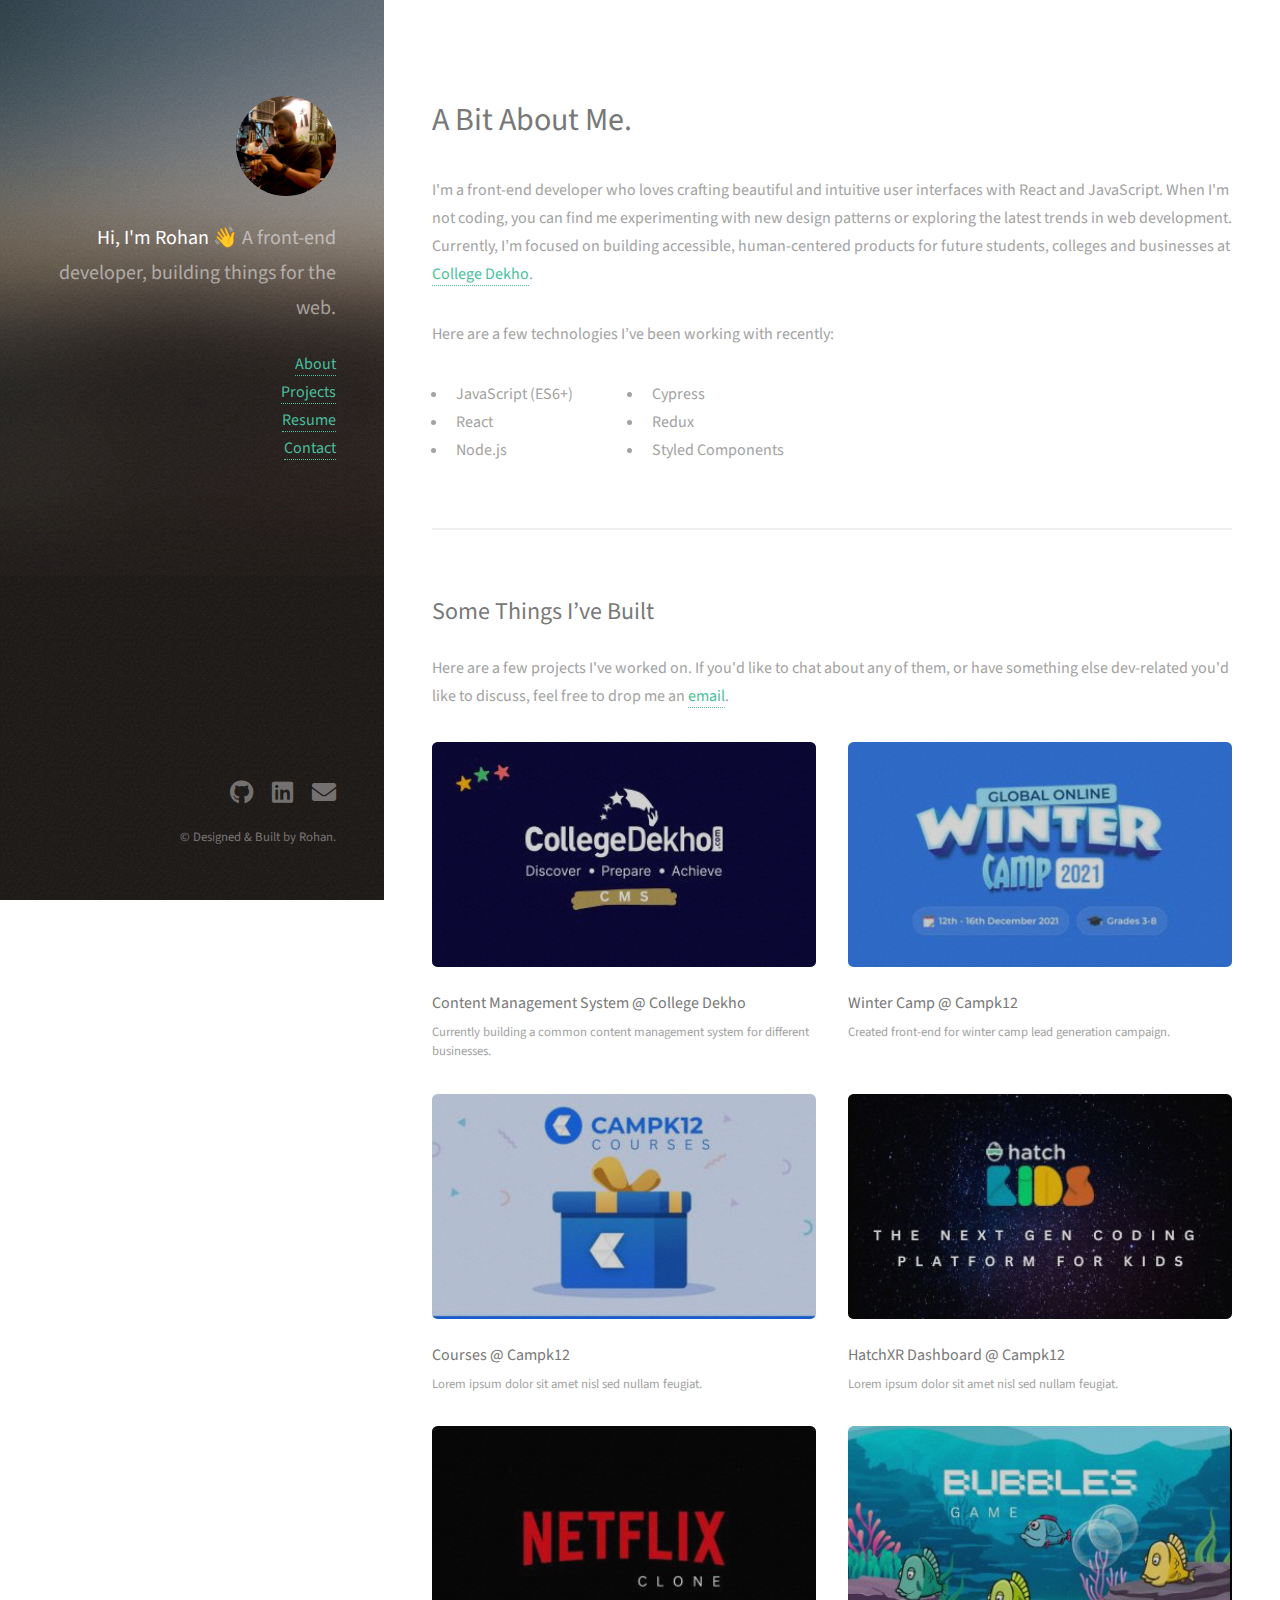
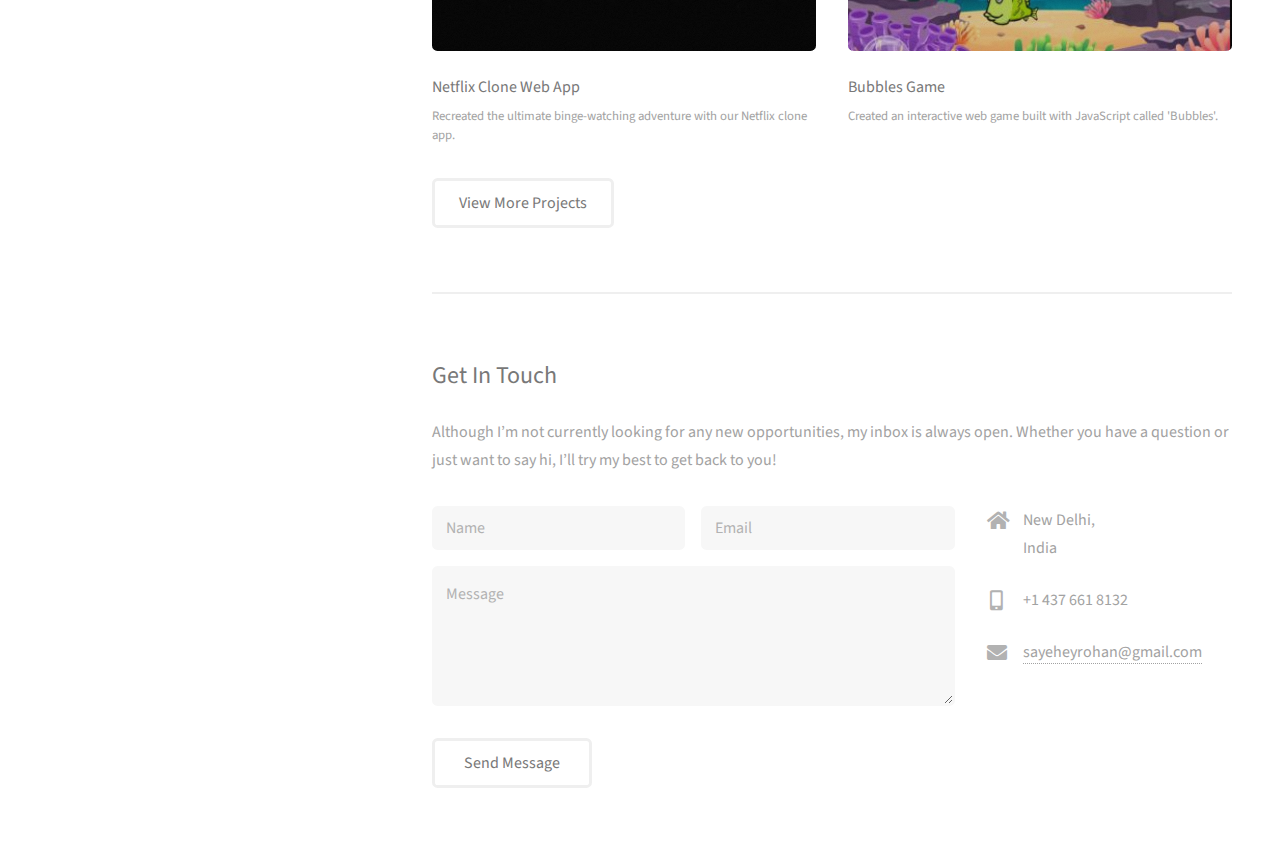
<file: index.html>
<!DOCTYPE html>
<!--
	Portfolio - Rohan | Front-end Developer
	https://github.com/rohanKumr
-->
<html>

<head>
  <title>Rohan | Front-end Developer</title>
  <meta charset="utf-8" />
  <meta name="viewport" content="width=device-width, initial-scale=1, user-scalable=no" />
  <link rel="stylesheet" href="assets/css/main.css" />
</head>

<body class="is-preload">
  <!-- Header -->
  <header id="header">
    <div class="inner">
      <a href="#" class="image avatar"><img src="images/rohan.jpg" alt="rohan" /></a>
      <h1>
        <strong>Hi, I'm Rohan 👋</strong> <br />
        A front-end developer, <br />
        building things for the web.<br />
      </h1>
      <ul class="side-menu">
        <li><a href="#about">About</a></li>
        <li><a href="#projects">Projects</a></li>
        <li><a href="#one">Resume</a></li>
        <li><a href="#contact">Contact</a></li>
      </ul>
    </div>
  </header>

  <!-- Main -->
  <div id="main">
    <!-- About -->
    <section id="about">
      <header class="major">
        <h2>A Bit About Me.</h2>
      </header>
      <p>
        I'm a front-end developer who loves crafting beautiful and intuitive
        user interfaces with React and JavaScript. When I'm not coding, you
        can find me experimenting with new design patterns or exploring the
        latest trends in web development. Currently, I’m focused on building
        accessible, human-centered products for future students, colleges and
        businesses at
        <a href="https://www.collegedekho.com/" target="_blank">
          College Dekho</a>.
      </p>
      <p>Here are a few technologies I’ve been working with recently:</p>
      <ul class="home-technologies">
        <li>JavaScript (ES6+)</li>
        <li>Cypress</li>
        <li>React</li>
        <li>Redux</li>
        <li>Node.js</li>
        <li>Styled Components</li>
      </ul>
      <!-- <ul class="actions">
							<li><a href="#" class="button">Learn More</a></li>
						</ul> -->
    </section>

    <!-- Projects -->
    <section id="projects">
      <h2 class="major">Some Things I’ve Built</h2>
      <p>
        Here are a few projects I've worked on. If you'd like to chat about
        any of them, or have something else dev-related you'd like to discuss,
        feel free to drop me an
        <a href="mailto:sayheyrohan@gmail.com">email</a>.
      </p>
      <div class="row">
        <article class="col-6 col-12-xsmall work-item">
          <!-- <a href="/projects/cms-cld.html" class="image fit thumb"><img src="images/thumbs/project01.jpg" alt="" /></a> -->
          <a href="https://www.collegedekho.com/" class="image fit thumb"><img src="images/thumbs/project01.jpg" alt="" /></a>

          <h3>Content Management System @ College Dekho</h3>
          <p>
            Currently building a common content management system for
            different businesses.
          </p>
        </article>
        <article class="col-6 col-12-xsmall work-item">
          <a href="/projects/winter-camp.html" class="image fit thumb"><img src="images/thumbs/project02.jpg" alt="" /></a>
          <h3>Winter Camp @ Campk12</h3>
          <p>Created front-end for winter camp lead generation campaign.</p>
        </article>
        <article class="col-6 col-12-xsmall work-item">
          <a href="/projects/courses-ck12.html" class="image fit thumb"><img src="images/thumbs/project03.jpg" alt="" /></a>
          <h3>Courses @ Campk12</h3>
          <p>Lorem ipsum dolor sit amet nisl sed nullam feugiat.</p>
        </article>
        <article class="col-6 col-12-xsmall work-item">
          <!-- <a href="/projects/hatchxr-dashboard.html" class="image fit thumb"><img src="images/thumbs/project04.jpg" alt="" /></a> -->
          <a href="https://kids.hatchxr.com/" class="image fit thumb"><img src="images/thumbs/project04.jpg" alt="" /></a>
          <h3>HatchXR Dashboard @ Campk12</h3>
          <p>Lorem ipsum dolor sit amet nisl sed nullam feugiat.</p>
        </article>
        <article class="col-6 col-12-xsmall work-item">
          <!-- <a href="/projects/netflix-clone.html" class="image fit thumb"><img src="images/thumbs/project05.jpg" alt="" /></a> -->
          <a href="https://netflix-clone-trailers.web.app/browse" class="image fit thumb"><img src="images/thumbs/project05.jpg" alt="" /></a>
          <h3>Netflix Clone Web App</h3>
          <p>
            Recreated the ultimate binge-watching adventure with our Netflix
            clone app.
          </p>
        </article>
        <article class="col-6 col-12-xsmall work-item">
          <a href="/projects//bubbles.html" class="image fit thumb"><img src="images/thumbs/project06.jpg" alt="" /></a>
          <h3>Bubbles Game</h3>
          <p>
            Created an interactive web game built with JavaScript called
            'Bubbles'.
          </p>
        </article>
      </div>
      <ul class="actions">
        <li><a href="/projects/" class="button">View More Projects</a></li>
      </ul>
    </section>

    <!-- Get in Touch -->
    <section id="contact">
      <h2>Get In Touch</h2>
      <p>
        Although I’m not currently looking for any new opportunities, my inbox
        is always open. Whether you have a question or just want to say hi,
        I’ll try my best to get back to you!
      </p>
      <div class="row">
        <div class="col-8 col-12-small">
          <form method="post" action="#">
            <div class="row gtr-uniform gtr-50">
              <div class="col-6 col-12-xsmall">
                <input type="text" name="name" id="name" placeholder="Name" />
              </div>
              <div class="col-6 col-12-xsmall">
                <input type="email" name="email" id="email" placeholder="Email" />
              </div>
              <div class="col-12">
                <textarea name="message" id="message" placeholder="Message" rows="4"></textarea>
              </div>
            </div>
          </form>
          <ul class="actions">
            <li><input type="submit" value="Send Message" /></li>
          </ul>
        </div>
        <div class="col-4 col-12-small">
          <ul class="labeled-icons">
            <li>
              <h3 class="icon solid fa-home">
                <span class="label">Address</span>
              </h3>
              New Delhi,<br />
              India
            </li>
            <li>
              <h3 class="icon solid fa-mobile-alt">
                <span class="label">Phone</span>
              </h3>
              +1 437 661 8132
            </li>
            <li>
              <h3 class="icon solid fa-envelope">
                <span class="label">Email</span>
              </h3>
              <a href="#">sayeheyrohan@gmail.com</a>
            </li>
          </ul>
        </div>
      </div>
    </section>

    <!-- Four -->
    <!--
					<section id="four">
						<h2>Elements</h2>

						<section>
							<h4>Text</h4>
							<p>This is <b>bold</b> and this is <strong>strong</strong>. This is <i>italic</i> and this is <em>emphasized</em>.
							This is <sup>superscript</sup> text and this is <sub>subscript</sub> text.
							This is <u>underlined</u> and this is code: <code>for (;;) { ... }</code>. Finally, <a href="#">this is a link</a>.</p>
							<hr />
							<header>
								<h4>Heading with a Subtitle</h4>
								<p>Lorem ipsum dolor sit amet nullam id egestas urna aliquam</p>
							</header>
							<p>Nunc lacinia ante nunc ac lobortis. Interdum adipiscing gravida odio porttitor sem non mi integer non faucibus ornare mi ut ante amet placerat aliquet. Volutpat eu sed ante lacinia sapien lorem accumsan varius montes viverra nibh in adipiscing blandit tempus accumsan.</p>
							<header>
								<h5>Heading with a Subtitle</h5>
								<p>Lorem ipsum dolor sit amet nullam id egestas urna aliquam</p>
							</header>
							<p>Nunc lacinia ante nunc ac lobortis. Interdum adipiscing gravida odio porttitor sem non mi integer non faucibus ornare mi ut ante amet placerat aliquet. Volutpat eu sed ante lacinia sapien lorem accumsan varius montes viverra nibh in adipiscing blandit tempus accumsan.</p>
							<hr />
							<h2>Heading Level 2</h2>
							<h3>Heading Level 3</h3>
							<h4>Heading Level 4</h4>
							<h5>Heading Level 5</h5>
							<h6>Heading Level 6</h6>
							<hr />
							<h5>Blockquote</h5>
							<blockquote>Fringilla nisl. Donec accumsan interdum nisi, quis tincidunt felis sagittis eget tempus euismod. Vestibulum ante ipsum primis in faucibus vestibulum. Blandit adipiscing eu felis iaculis volutpat ac adipiscing accumsan faucibus. Vestibulum ante ipsum primis in faucibus lorem ipsum dolor sit amet nullam adipiscing eu felis.</blockquote>
							<h5>Preformatted</h5>
							<pre><code>i = 0;

while (!deck.isInOrder()) {
print 'Iteration ' + i;
deck.shuffle();
i++;
}

print 'It took ' + i + ' iterations to sort the deck.';</code></pre>
						</section>

						<section>
							<h4>Lists</h4>
							<div class="row">
								<div class="col-6 col-12-xsmall">
									<h5>Unordered</h5>
									<ul>
										<li>Dolor pulvinar etiam magna etiam.</li>
										<li>Sagittis adipiscing lorem eleifend.</li>
										<li>Felis enim feugiat dolore viverra.</li>
									</ul>
									<h5>Alternate</h5>
									<ul class="alt">
										<li>Dolor pulvinar etiam magna etiam.</li>
										<li>Sagittis adipiscing lorem eleifend.</li>
										<li>Felis enim feugiat dolore viverra.</li>
									</ul>
								</div>
								<div class="col-6 col-12-xsmall">
									<h5>Ordered</h5>
									<ol>
										<li>Dolor pulvinar etiam magna etiam.</li>
										<li>Etiam vel felis at lorem sed viverra.</li>
										<li>Felis enim feugiat dolore viverra.</li>
										<li>Dolor pulvinar etiam magna etiam.</li>
										<li>Etiam vel felis at lorem sed viverra.</li>
										<li>Felis enim feugiat dolore viverra.</li>
									</ol>
									<h5>Icons</h5>
									<ul class="icons">
										<li><a href="#" class="icon brands fa-twitter"><span class="label">Twitter</span></a></li>
										<li><a href="#" class="icon brands fa-facebook-f"><span class="label">Facebook</span></a></li>
										<li><a href="#" class="icon brands fa-instagram"><span class="label">Instagram</span></a></li>
										<li><a href="#" class="icon brands fa-github"><span class="label">Github</span></a></li>
										<li><a href="#" class="icon brands fa-dribbble"><span class="label">Dribbble</span></a></li>
										<li><a href="#" class="icon brands fa-tumblr"><span class="label">Tumblr</span></a></li>
									</ul>
								</div>
							</div>
							<h5>Actions</h5>
							<ul class="actions">
								<li><a href="#" class="button primary">Default</a></li>
								<li><a href="#" class="button">Default</a></li>
							</ul>
							<ul class="actions small">
								<li><a href="#" class="button primary small">Small</a></li>
								<li><a href="#" class="button small">Small</a></li>
							</ul>
							<div class="row">
								<div class="col-6 col-12-small">
									<ul class="actions stacked">
										<li><a href="#" class="button primary">Default</a></li>
										<li><a href="#" class="button">Default</a></li>
									</ul>
								</div>
								<div class="col-6 col-12-small">
									<ul class="actions stacked">
										<li><a href="#" class="button primary small">Small</a></li>
										<li><a href="#" class="button small">Small</a></li>
									</ul>
								</div>
								<div class="col-6 col-12-small">
									<ul class="actions stacked">
										<li><a href="#" class="button primary fit">Default</a></li>
										<li><a href="#" class="button fit">Default</a></li>
									</ul>
								</div>
								<div class="col-6 col-12-small">
									<ul class="actions stacked">
										<li><a href="#" class="button primary small fit">Small</a></li>
										<li><a href="#" class="button small fit">Small</a></li>
									</ul>
								</div>
							</div>
						</section>

						<section>
							<h4>Table</h4>
							<h5>Default</h5>
							<div class="table-wrapper">
								<table>
									<thead>
										<tr>
											<th>Name</th>
											<th>Description</th>
											<th>Price</th>
										</tr>
									</thead>
									<tbody>
										<tr>
											<td>Item One</td>
											<td>Ante turpis integer aliquet porttitor.</td>
											<td>29.99</td>
										</tr>
										<tr>
											<td>Item Two</td>
											<td>Vis ac commodo adipiscing arcu aliquet.</td>
											<td>19.99</td>
										</tr>
										<tr>
											<td>Item Three</td>
											<td> Morbi faucibus arcu accumsan lorem.</td>
											<td>29.99</td>
										</tr>
										<tr>
											<td>Item Four</td>
											<td>Vitae integer tempus condimentum.</td>
											<td>19.99</td>
										</tr>
										<tr>
											<td>Item Five</td>
											<td>Ante turpis integer aliquet porttitor.</td>
											<td>29.99</td>
										</tr>
									</tbody>
									<tfoot>
										<tr>
											<td colspan="2"></td>
											<td>100.00</td>
										</tr>
									</tfoot>
								</table>
							</div>

							<h5>Alternate</h5>
							<div class="table-wrapper">
								<table class="alt">
									<thead>
										<tr>
											<th>Name</th>
											<th>Description</th>
											<th>Price</th>
										</tr>
									</thead>
									<tbody>
										<tr>
											<td>Item One</td>
											<td>Ante turpis integer aliquet porttitor.</td>
											<td>29.99</td>
										</tr>
										<tr>
											<td>Item Two</td>
											<td>Vis ac commodo adipiscing arcu aliquet.</td>
											<td>19.99</td>
										</tr>
										<tr>
											<td>Item Three</td>
											<td> Morbi faucibus arcu accumsan lorem.</td>
											<td>29.99</td>
										</tr>
										<tr>
											<td>Item Four</td>
											<td>Vitae integer tempus condimentum.</td>
											<td>19.99</td>
										</tr>
										<tr>
											<td>Item Five</td>
											<td>Ante turpis integer aliquet porttitor.</td>
											<td>29.99</td>
										</tr>
									</tbody>
									<tfoot>
										<tr>
											<td colspan="2"></td>
											<td>100.00</td>
										</tr>
									</tfoot>
								</table>
							</div>
						</section>

						<section>
							<h4>Buttons</h4>
							<ul class="actions">
								<li><a href="#" class="button primary">Primary</a></li>
								<li><a href="#" class="button">Default</a></li>
							</ul>
							<ul class="actions">
								<li><a href="#" class="button large">Large</a></li>
								<li><a href="#" class="button">Default</a></li>
								<li><a href="#" class="button small">Small</a></li>
							</ul>
							<ul class="actions fit">
								<li><a href="#" class="button primary fit">Fit</a></li>
								<li><a href="#" class="button fit">Fit</a></li>
							</ul>
							<ul class="actions fit small">
								<li><a href="#" class="button primary fit small">Fit + Small</a></li>
								<li><a href="#" class="button fit small">Fit + Small</a></li>
							</ul>
							<ul class="actions">
								<li><a href="#" class="button primary icon solid fa-download">Icon</a></li>
								<li><a href="#" class="button icon solid fa-download">Icon</a></li>
							</ul>
							<ul class="actions">
								<li><span class="button primary disabled">Primary</span></li>
								<li><span class="button disabled">Default</span></li>
							</ul>
						</section>

						<section>
							<h4>Form</h4>
							<form method="post" action="#">
								<div class="row gtr-uniform gtr-50">
									<div class="col-6 col-12-xsmall">
										<input type="text" name="demo-name" id="demo-name" value="" placeholder="Name" />
									</div>
									<div class="col-6 col-12-xsmall">
										<input type="email" name="demo-email" id="demo-email" value="" placeholder="Email" />
									</div>
									<div class="col-12">
										<select name="demo-category" id="demo-category">
											<option value="">- Category -</option>
											<option value="1">Manufacturing</option>
											<option value="1">Shipping</option>
											<option value="1">Administration</option>
											<option value="1">Human Resources</option>
										</select>
									</div>
									<div class="col-4 col-12-small">
										<input type="radio" id="demo-priority-low" name="demo-priority" checked>
										<label for="demo-priority-low">Low Priority</label>
									</div>
									<div class="col-4 col-12-small">
										<input type="radio" id="demo-priority-normal" name="demo-priority">
										<label for="demo-priority-normal">Normal Priority</label>
									</div>
									<div class="col-4 col-12-small">
										<input type="radio" id="demo-priority-high" name="demo-priority">
										<label for="demo-priority-high">High Priority</label>
									</div>
									<div class="col-6 col-12-small">
										<input type="checkbox" id="demo-copy" name="demo-copy">
										<label for="demo-copy">Email me a copy of this message</label>
									</div>
									<div class="col-6 col-12-small">
										<input type="checkbox" id="demo-human" name="demo-human" checked>
										<label for="demo-human">I am a human and not a robot</label>
									</div>
									<div class="col-12">
										<textarea name="demo-message" id="demo-message" placeholder="Enter your message" rows="6"></textarea>
									</div>
									<div class="col-12">
										<ul class="actions">
											<li><input type="submit" value="Send Message" class="primary" /></li>
											<li><input type="reset" value="Reset" /></li>
										</ul>
									</div>
								</div>
							</form>
						</section>

						<section>
							<h4>Image</h4>
							<h5>Fit</h5>
							<div class="box alt">
								<div class="row gtr-50 gtr-uniform">
									<div class="col-12"><span class="image fit"><img src="images/fulls/05.jpg" alt="" /></span></div>
									<div class="col-4"><span class="image fit"><img src="images/thumbs/01.jpg" alt="" /></span></div>
									<div class="col-4"><span class="image fit"><img src="images/thumbs/02.jpg" alt="" /></span></div>
									<div class="col-4"><span class="image fit"><img src="images/thumbs/03.jpg" alt="" /></span></div>
									<div class="col-4"><span class="image fit"><img src="images/thumbs/04.jpg" alt="" /></span></div>
									<div class="col-4"><span class="image fit"><img src="images/thumbs/05.jpg" alt="" /></span></div>
									<div class="col-4"><span class="image fit"><img src="images/thumbs/06.jpg" alt="" /></span></div>
									<div class="col-4"><span class="image fit"><img src="images/thumbs/03.jpg" alt="" /></span></div>
									<div class="col-4"><span class="image fit"><img src="images/thumbs/02.jpg" alt="" /></span></div>
									<div class="col-4"><span class="image fit"><img src="images/thumbs/01.jpg" alt="" /></span></div>
								</div>
							</div>
							<h5>Left &amp; Right</h5>
							<p><span class="image left"><img src="images/avatar.jpg" alt="" /></span>Fringilla nisl. Donec accumsan interdum nisi, quis tincidunt felis sagittis eget. tempus euismod. Vestibulum ante ipsum primis in faucibus vestibulum. Blandit adipiscing eu felis iaculis volutpat ac adipiscing accumsan eu faucibus. Integer ac pellentesque praesent tincidunt felis sagittis eget. tempus euismod. Vestibulum ante ipsum primis in faucibus vestibulum. Blandit adipiscing eu felis iaculis volutpat ac adipiscing accumsan eu faucibus. Integer ac pellentesque praesent. Donec accumsan interdum nisi, quis tincidunt felis sagittis eget. tempus euismod. Vestibulum ante ipsum primis in faucibus vestibulum. Blandit adipiscing eu felis iaculis volutpat ac adipiscing accumsan eu faucibus. Integer ac pellentesque praesent tincidunt felis sagittis eget. tempus euismod. Vestibulum ante ipsum primis in faucibus vestibulum. Blandit adipiscing eu felis iaculis volutpat ac adipiscing accumsan eu faucibus. Integer ac pellentesque praesent.</p>
							<p><span class="image right"><img src="images/avatar.jpg" alt="" /></span>Fringilla nisl. Donec accumsan interdum nisi, quis tincidunt felis sagittis eget. tempus euismod. Vestibulum ante ipsum primis in faucibus vestibulum. Blandit adipiscing eu felis iaculis volutpat ac adipiscing accumsan eu faucibus. Integer ac pellentesque praesent tincidunt felis sagittis eget. tempus euismod. Vestibulum ante ipsum primis in faucibus vestibulum. Blandit adipiscing eu felis iaculis volutpat ac adipiscing accumsan eu faucibus. Integer ac pellentesque praesent. Donec accumsan interdum nisi, quis tincidunt felis sagittis eget. tempus euismod. Vestibulum ante ipsum primis in faucibus vestibulum. Blandit adipiscing eu felis iaculis volutpat ac adipiscing accumsan eu faucibus. Integer ac pellentesque praesent tincidunt felis sagittis eget. tempus euismod. Vestibulum ante ipsum primis in faucibus vestibulum. Blandit adipiscing eu felis iaculis volutpat ac adipiscing accumsan eu faucibus. Integer ac pellentesque praesent.</p>
						</section>

					</section>
				-->
  </div>

  <!-- Footer -->
  <footer id="footer">
    <div class="inner">
      <ul class="icons">
        <!-- <li><a href="#" class="icon brands fa-twitter"><span class="label">Twitter</span></a></li> -->
        <li>
          <a href="https://github.com/rohanKumr" class="icon brands fa-github"><span class="label">Github</span></a>
        </li>
        <li>
          <a href="https://www.linkedin.com/in/rohankumarrrr/" class="icon brands fa-linkedin"><span class="label">LinkedIn</span></a>
        </li>
        <li>
          <a href="mailto:sayheyrohan@gmail.com" class="icon solid fa-envelope"><span class="label">Email</span></a>
        </li>
      </ul>
      <ul class="copyright">
        <li>&copy; Designed & Built by Rohan.</li>
        <!-- <li>Design: By Yours Truly.</li> -->
      </ul>
    </div>
  </footer>

  <!-- Scripts -->
  <script src="assets/js/jquery.min.js"></script>
  <script src="assets/js/jquery.poptrox.min.js"></script>
  <script src="assets/js/browser.min.js"></script>
  <script src="assets/js/breakpoints.min.js"></script>
  <script src="assets/js/util.js"></script>
  <script src="assets/js/main.js"></script>
</body>

</html>
</file>
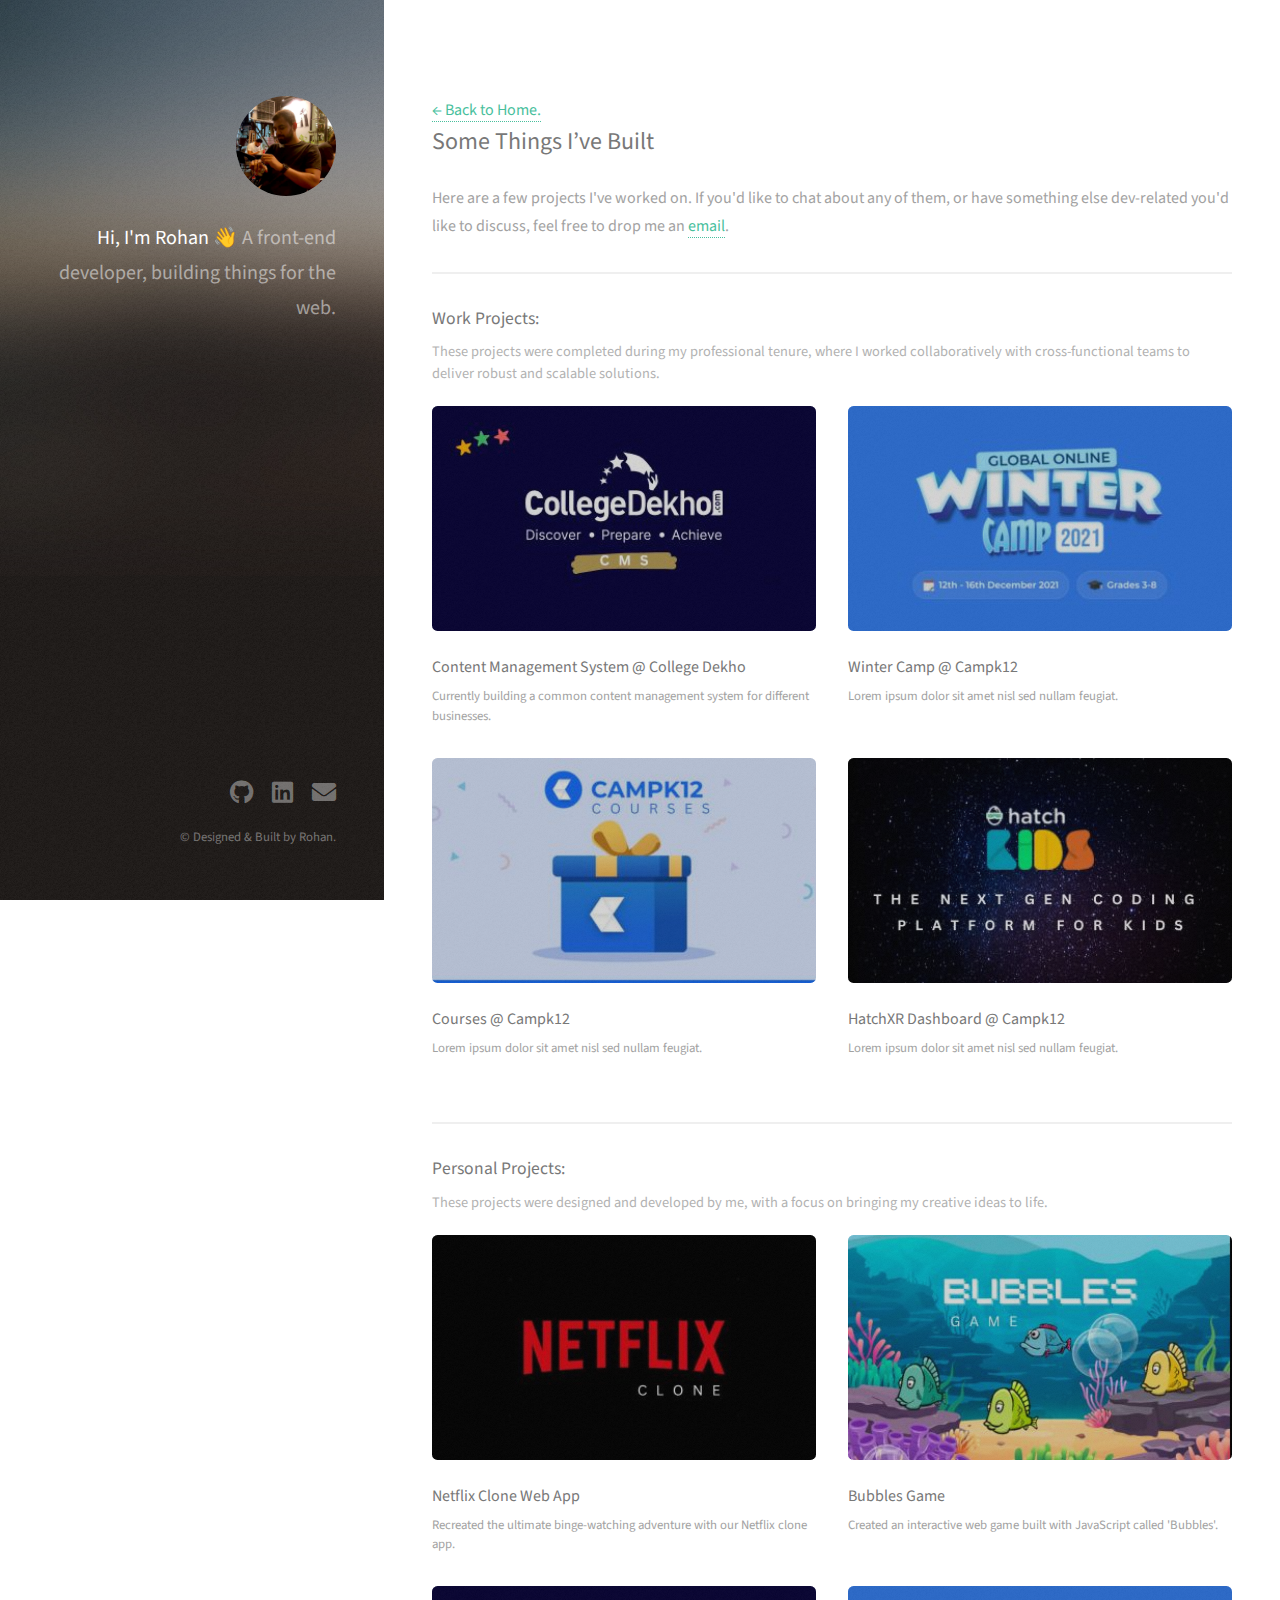
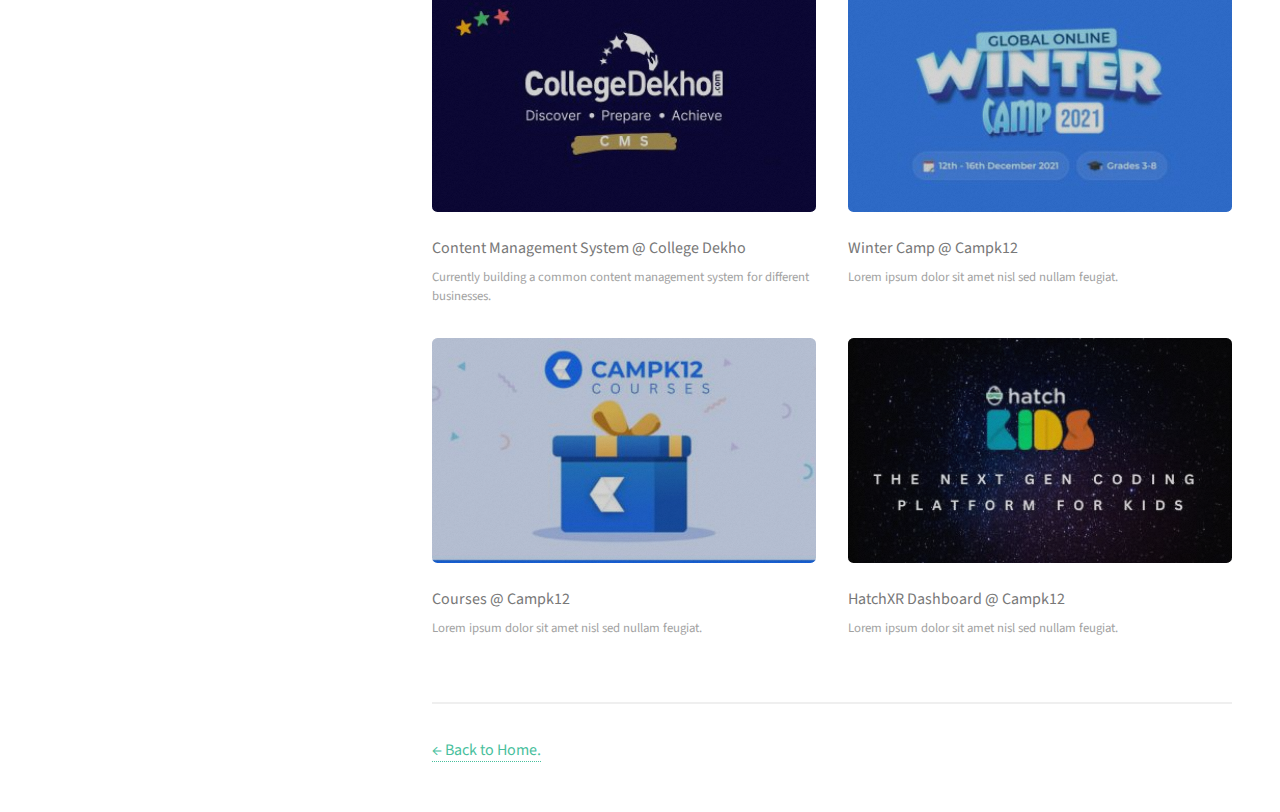
<file: projects/index.html>
<!DOCTYPE HTML>
<!--
	Portfolio - Rohan | Front-end Developer
-->
<html>

<head>
  <title>Rohan | Front-end Developer</title>
  <meta charset="utf-8" />
  <meta name="viewport" content="width=device-width, initial-scale=1, user-scalable=no" />
  <link rel="stylesheet" href="../assets/css/main.css" />
</head>

<body class="is-preload">

  <!-- Header -->
  <header id="header">
    <div class="inner">
      <a href="#" class="image avatar"><img src="../images/rohan.jpg" alt="rohan" /></a>
      <h1><strong>Hi, I'm Rohan 👋</strong> <br />
        A front-end developer, <br />
        building things for the web.<br />
      </h1>
    </div>
  </header>

  <!-- Main -->
  <div id="main">
    <!-- Projects -->
    <section id="projects">
      <a href="/index.html">&larr; Back to Home.</a>
      <h2 class="major">Some Things I’ve Built</h2>
      <p>Here are a few projects I've worked on. If you'd like to chat about any of them, or have something else dev-related you'd like to discuss, feel free to drop me an <a href="mailto:sayheyrohan@gmail.com">email</a>.</p>
      <hr />
      <header>
        <h4>Work Projects:</h4>
        <p>These projects were completed during my professional tenure, where I worked collaboratively with cross-functional teams to deliver robust and scalable solutions.</p>
      </header>
      <div class="row">
        <article class="col-6 col-12-xsmall work-item">
          <a href="https://www.collegedekho.com/" class="image fit thumb"><img src="../images/thumbs/project01.jpg" alt="" /></a>
          <h3>Content Management System @ College Dekho</h3>
          <p>Currently building a common content management system for different businesses.</p>
        </article>
        <article class="col-6 col-12-xsmall work-item">
          <a href="../images/fulls/02.jpg" class="image fit thumb"><img src="../images/thumbs/project02.jpg" alt="" /></a>
          <h3>Winter Camp @ Campk12</h3>
          <p>Lorem ipsum dolor sit amet nisl sed nullam feugiat.</p>
        </article>
        <article class="col-6 col-12-xsmall work-item">
          <a href="../images/fulls/03.jpg" class="image fit thumb"><img src="../images/thumbs/project03.jpg" alt="" /></a>
          <h3>Courses @ Campk12</h3>
          <p>Lorem ipsum dolor sit amet nisl sed nullam feugiat.</p>
        </article>
        <article class="col-6 col-12-xsmall work-item">
          <a href="https://kids.hatchxr.com/" class="image fit thumb"><img src="../images/thumbs/project04.jpg" alt="" /></a>
          <h3>HatchXR Dashboard @ Campk12</h3>
          <p>Lorem ipsum dolor sit amet nisl sed nullam feugiat.</p>
        </article>
      </div>
      <hr />
      <header>
        <h4>Personal Projects:</h4>
        <p>These projects were designed and developed by me, with a focus on bringing my creative ideas to life. </p>
      </header>
      <div class="row">
        <article class="col-6 col-12-xsmall work-item">
          <a href="https://netflix-clone-trailers.web.app/browse" class="image fit thumb"><img src="../images/thumbs/project05.jpg" alt="" /></a>
          <h3>Netflix Clone Web App</h3>
          <p>Recreated the ultimate binge-watching adventure with our Netflix clone app.</p>
        </article>
        <article class="col-6 col-12-xsmall work-item">
          <a href="../images/fulls/06.jpg" class="image fit thumb"><img src="../images/thumbs/project06.jpg" alt="" /></a>
          <h3>Bubbles Game</h3>
          <p>Created an interactive web game built with JavaScript called 'Bubbles'.</p>
        </article>
        <article class="col-6 col-12-xsmall work-item">
          <a href="https://www.collegedekho.com/" class="image fit thumb"><img src="../images/thumbs/project01.jpg" alt="" /></a>
          <h3>Content Management System @ College Dekho</h3>
          <p>Currently building a common content management system for different businesses.</p>
        </article>
        <article class="col-6 col-12-xsmall work-item">
          <a href="../images/fulls/02.jpg" class="image fit thumb"><img src="../images/thumbs/project02.jpg" alt="" /></a>
          <h3>Winter Camp @ Campk12</h3>
          <p>Lorem ipsum dolor sit amet nisl sed nullam feugiat.</p>
        </article>
        <article class="col-6 col-12-xsmall work-item">
          <a href="../images/fulls/03.jpg" class="image fit thumb"><img src="../images/thumbs/project03.jpg" alt="" /></a>
          <h3>Courses @ Campk12</h3>
          <p>Lorem ipsum dolor sit amet nisl sed nullam feugiat.</p>
        </article>
        <article class="col-6 col-12-xsmall work-item">
          <a href="https://kids.hatchxr.com/" class="image fit thumb"><img src="../images/thumbs/project04.jpg" alt="" /></a>
          <h3>HatchXR Dashboard @ Campk12</h3>
          <p>Lorem ipsum dolor sit amet nisl sed nullam feugiat.</p>
        </article>
      </div>

    </section>
    <hr />
    <a href="/index.html">&larr; Back to Home.</a>
    </section>
  </div>

  <!-- Footer -->
  <footer id="footer">
    <div class="inner">
      <ul class="icons">
        <!-- <li><a href="#" class="icon brands fa-twitter"><span class="label">Twitter</span></a></li> -->
        <li><a href="https://github.com/rohanKumr" class="icon brands fa-github"><span class="label">Github</span></a></li>
        <li><a href="https://www.linkedin.com/in/rohankumarrrr/" class="icon brands fa-linkedin"><span class="label">LinkedIn</span></a></li>
        <li><a href="mailto:sayheyrohan@gmail.com" class="icon solid fa-envelope"><span class="label">Email</span></a></li>
      </ul>
      <ul class="copyright">
        <li>&copy; Designed & Built by Rohan.</li>
        <!-- <li>Design: By Yours Truly.</li> -->
      </ul>
    </div>
  </footer>

  <!-- Scripts -->
  <script src="../assets/js/jquery.min.js"></script>
  <script src="../assets/js/jquery.poptrox.min.js"></script>
  <script src="../assets/js/browser.min.js"></script>
  <script src="../assets/js/breakpoints.min.js"></script>
  <script src="../assets/js/util.js"></script>
  <script src="../assets/js/main.js"></script>

</body>

</html>
</file>
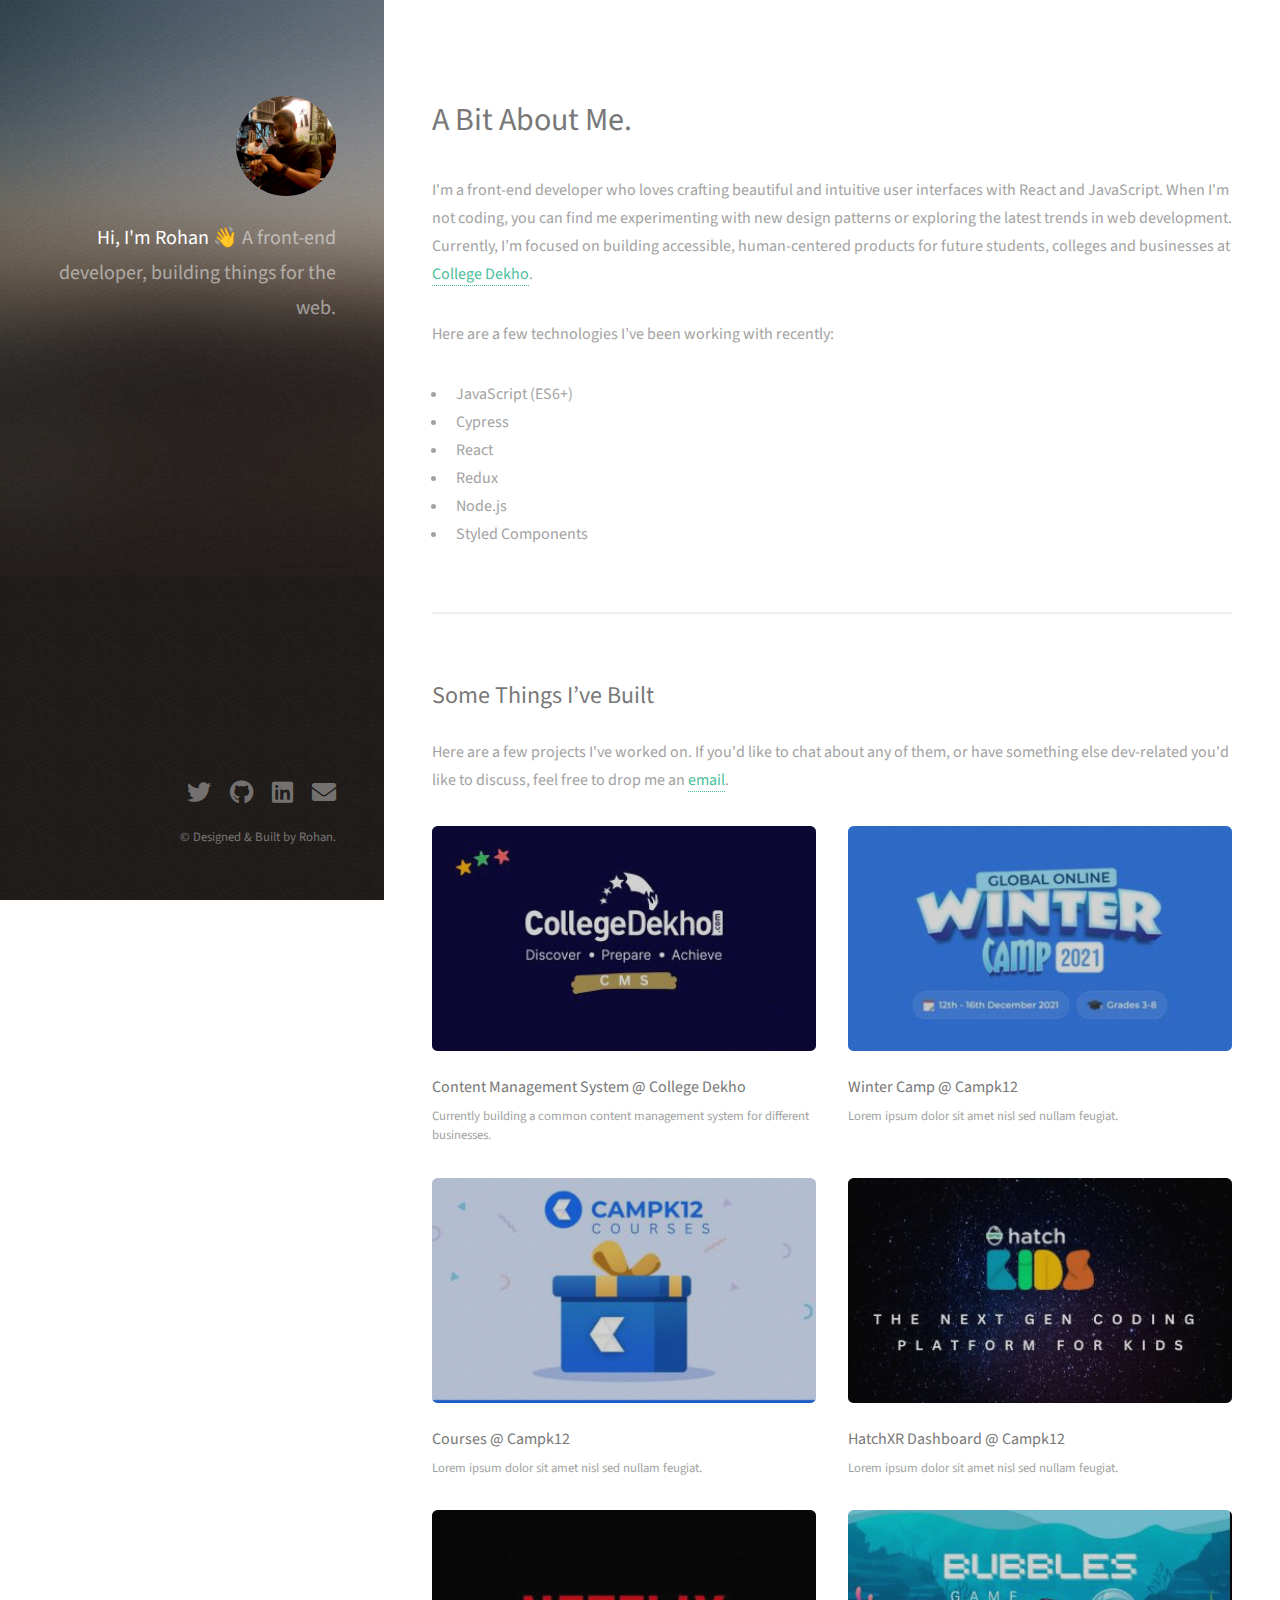
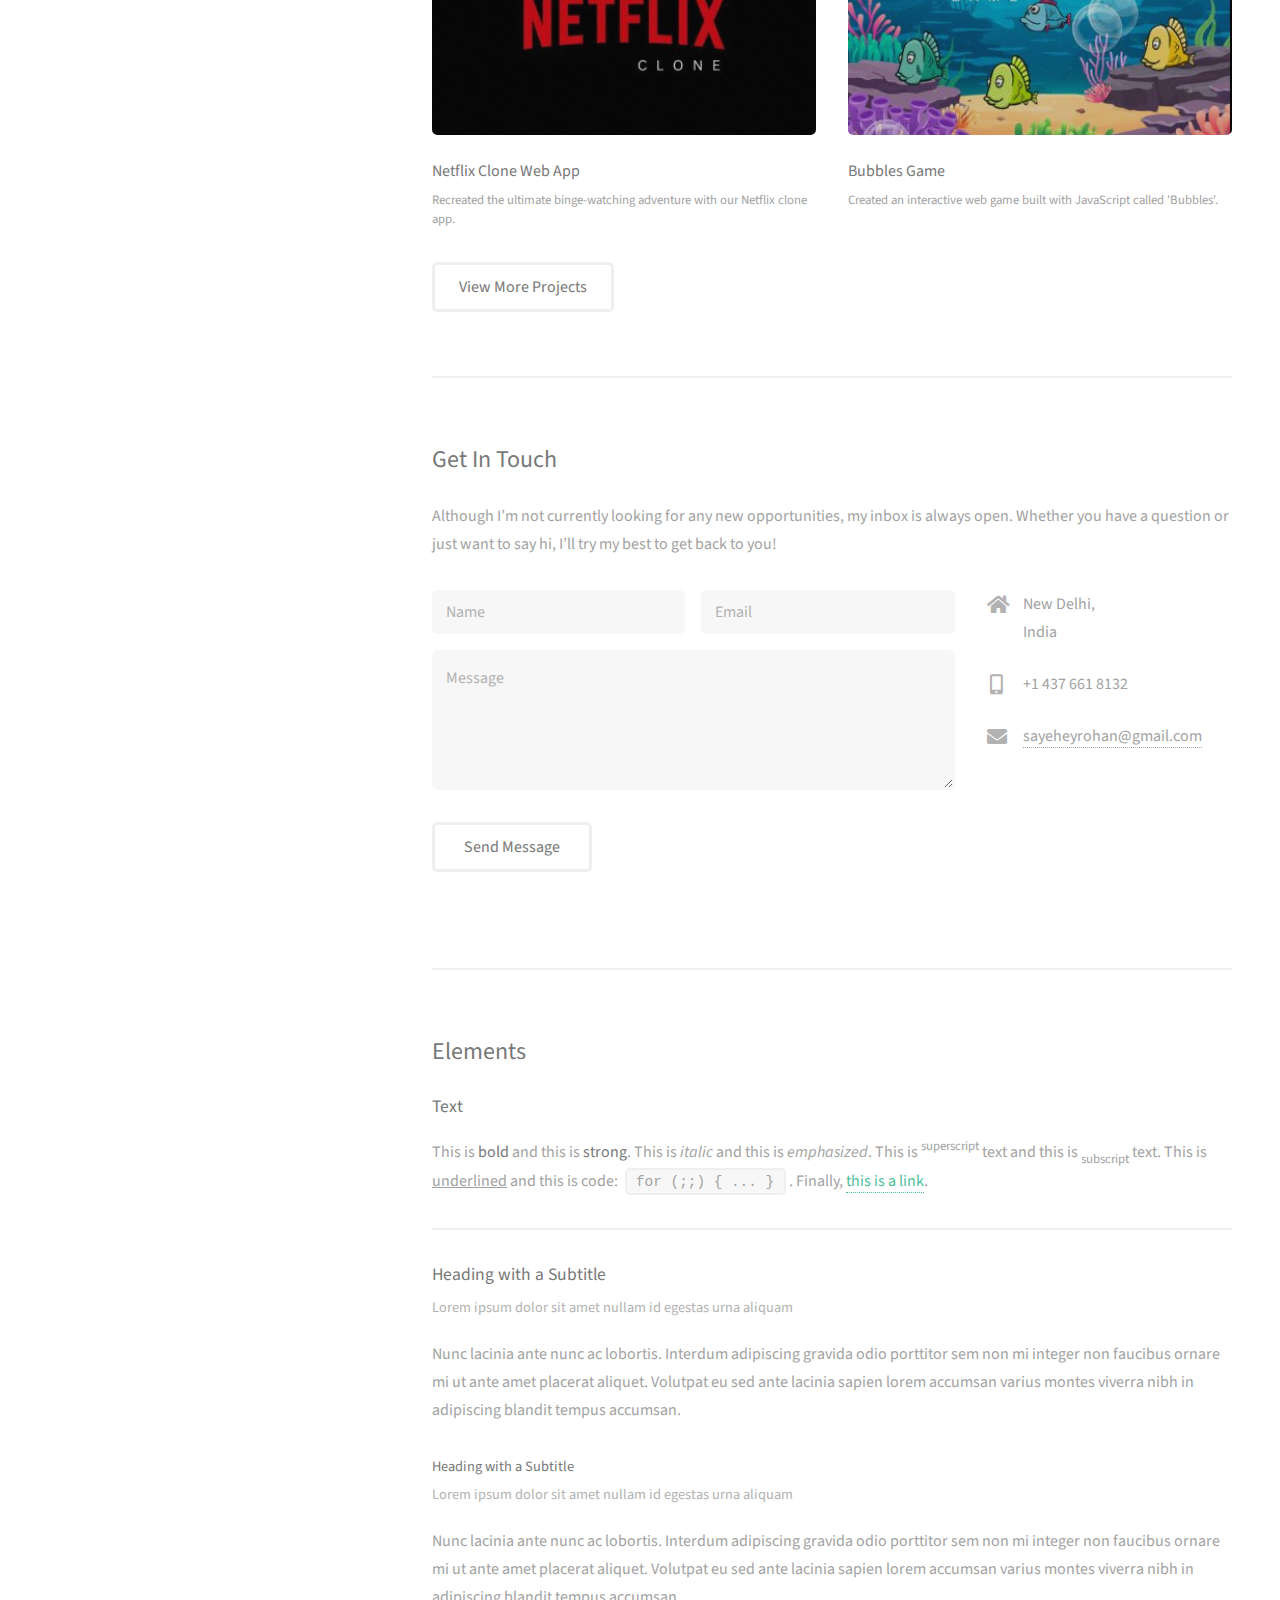
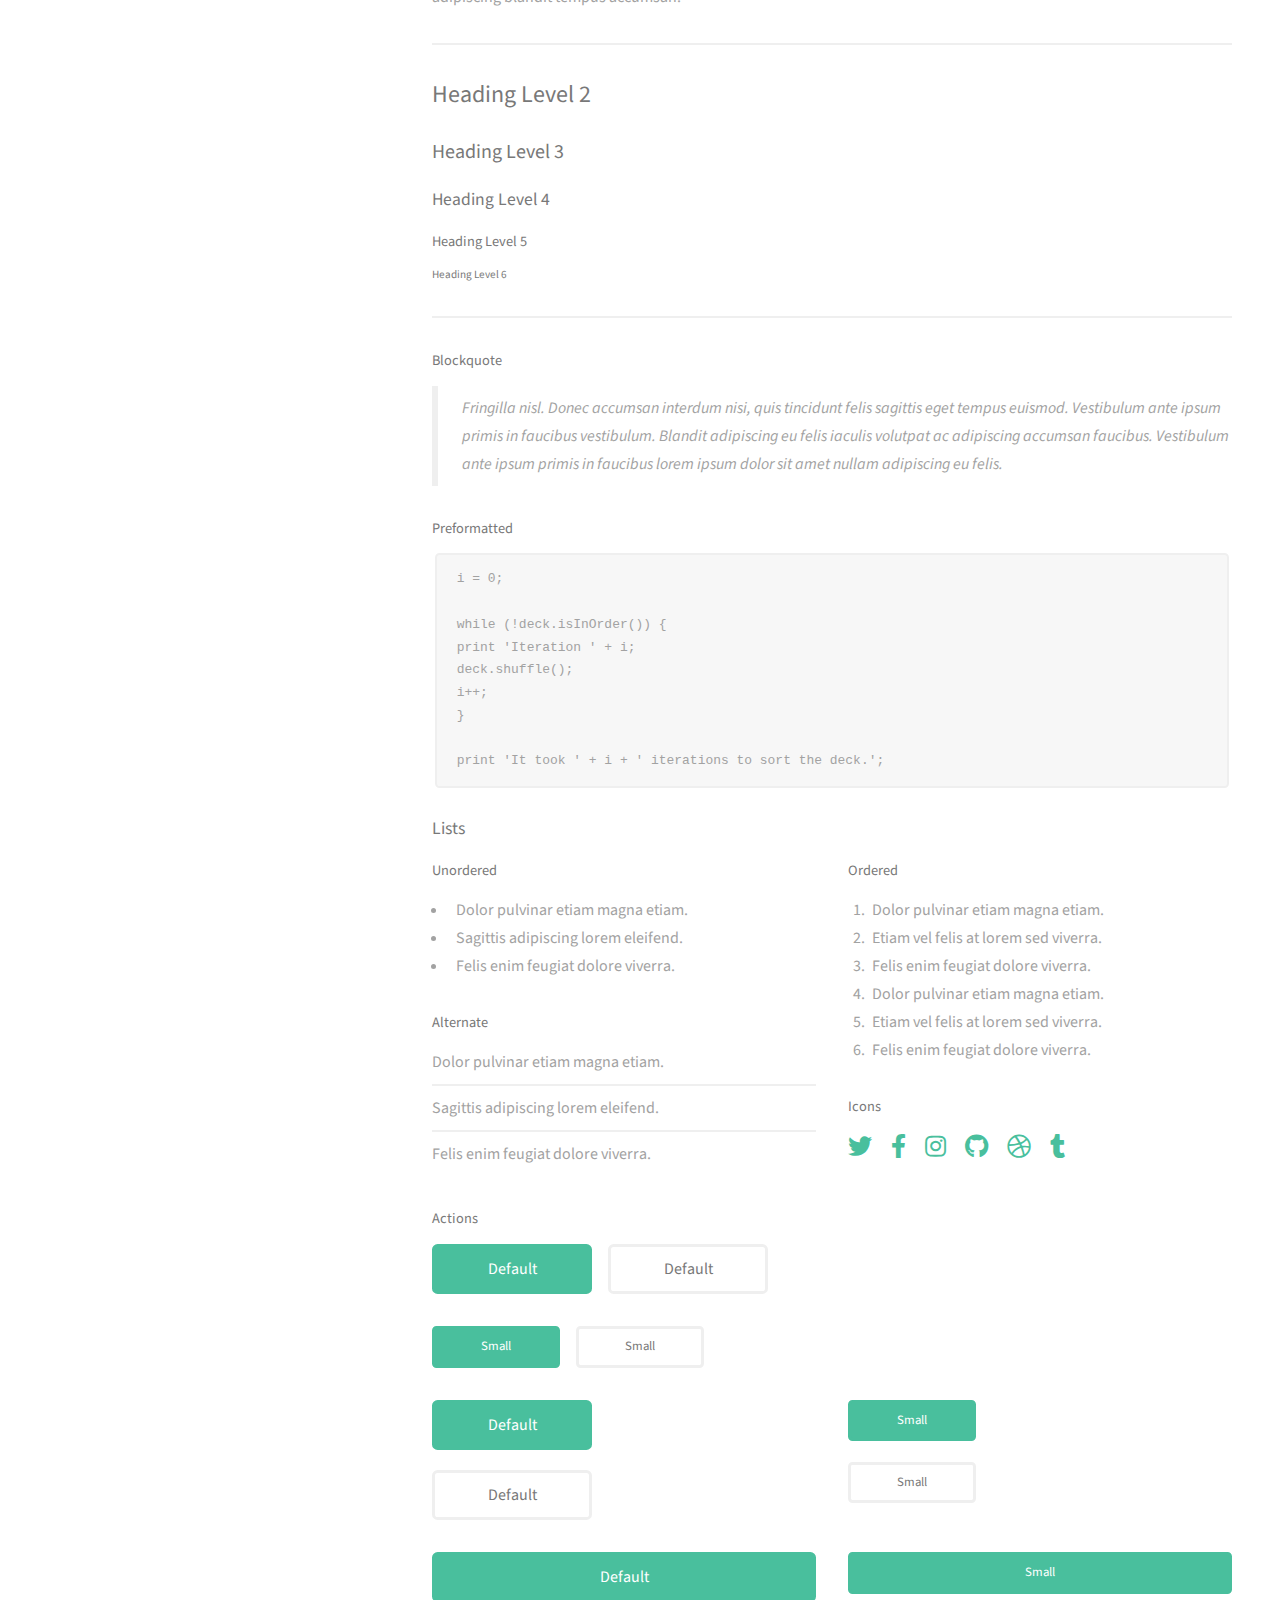
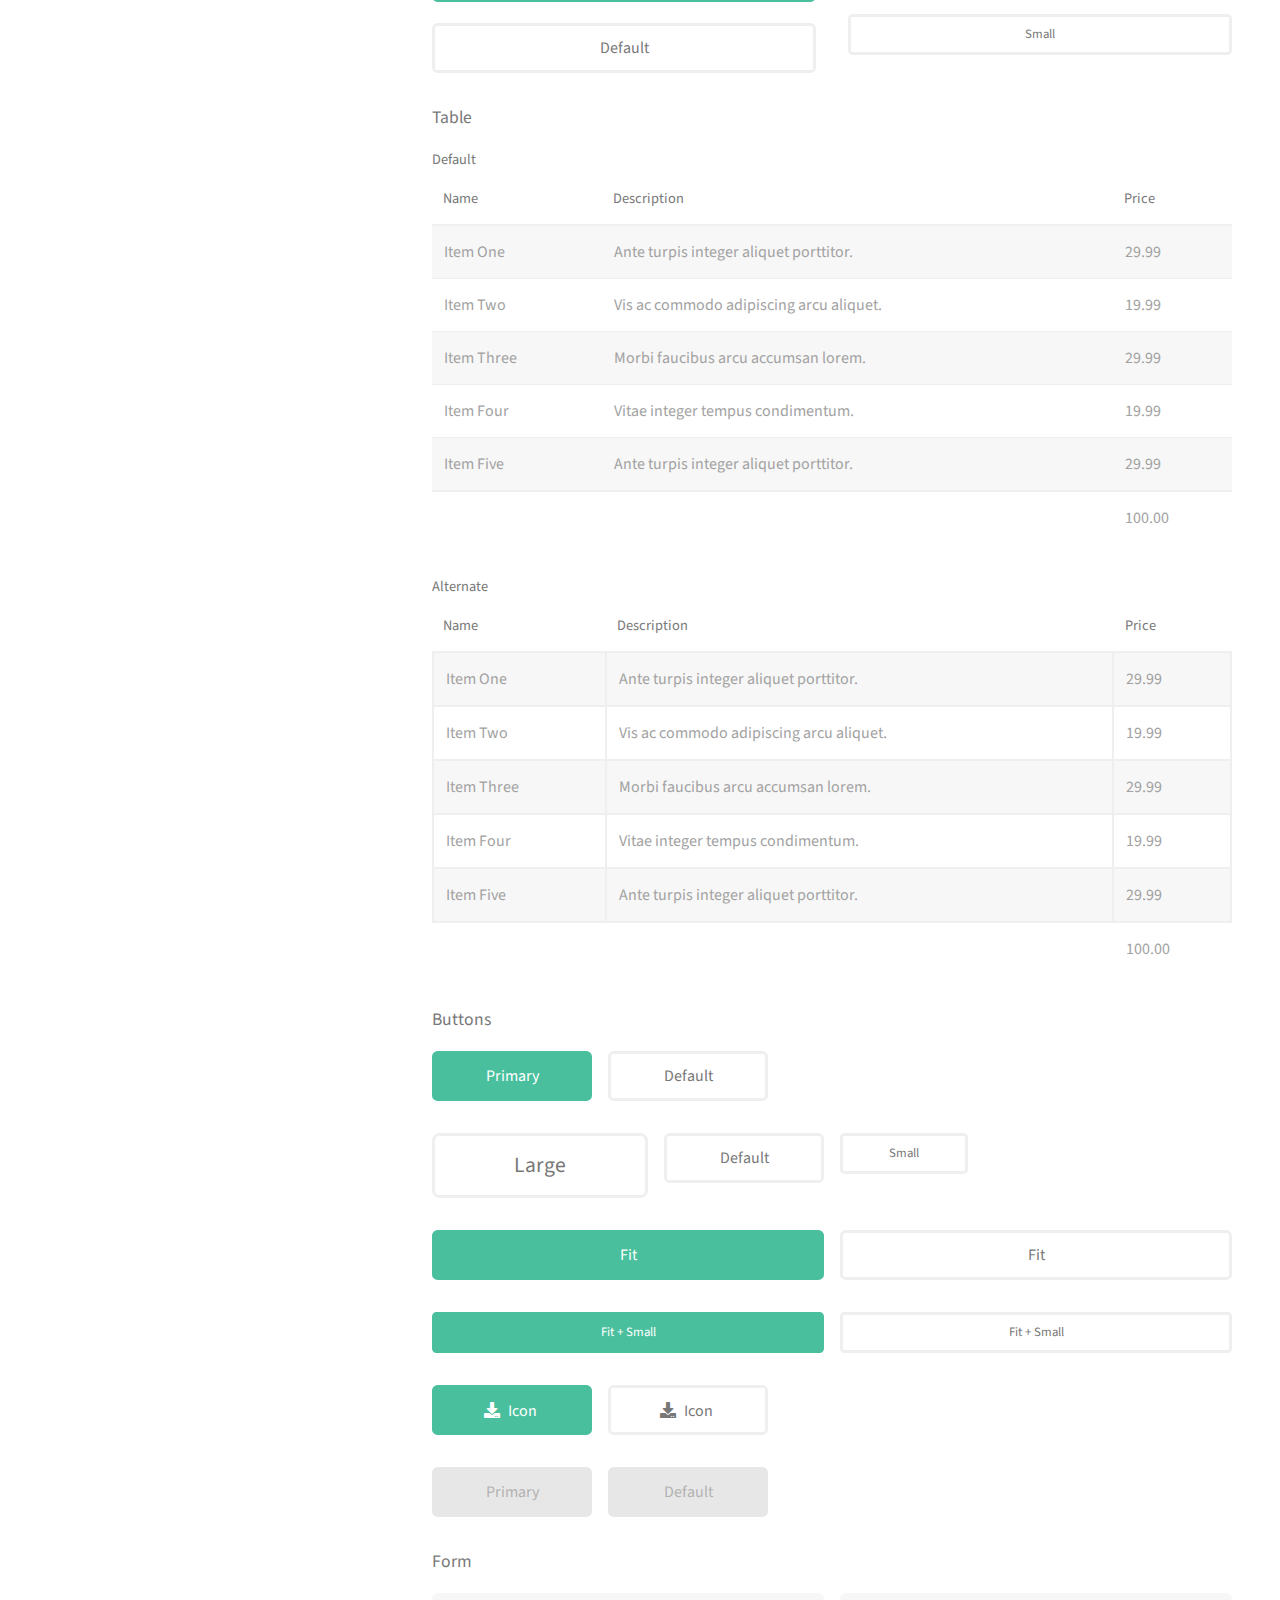
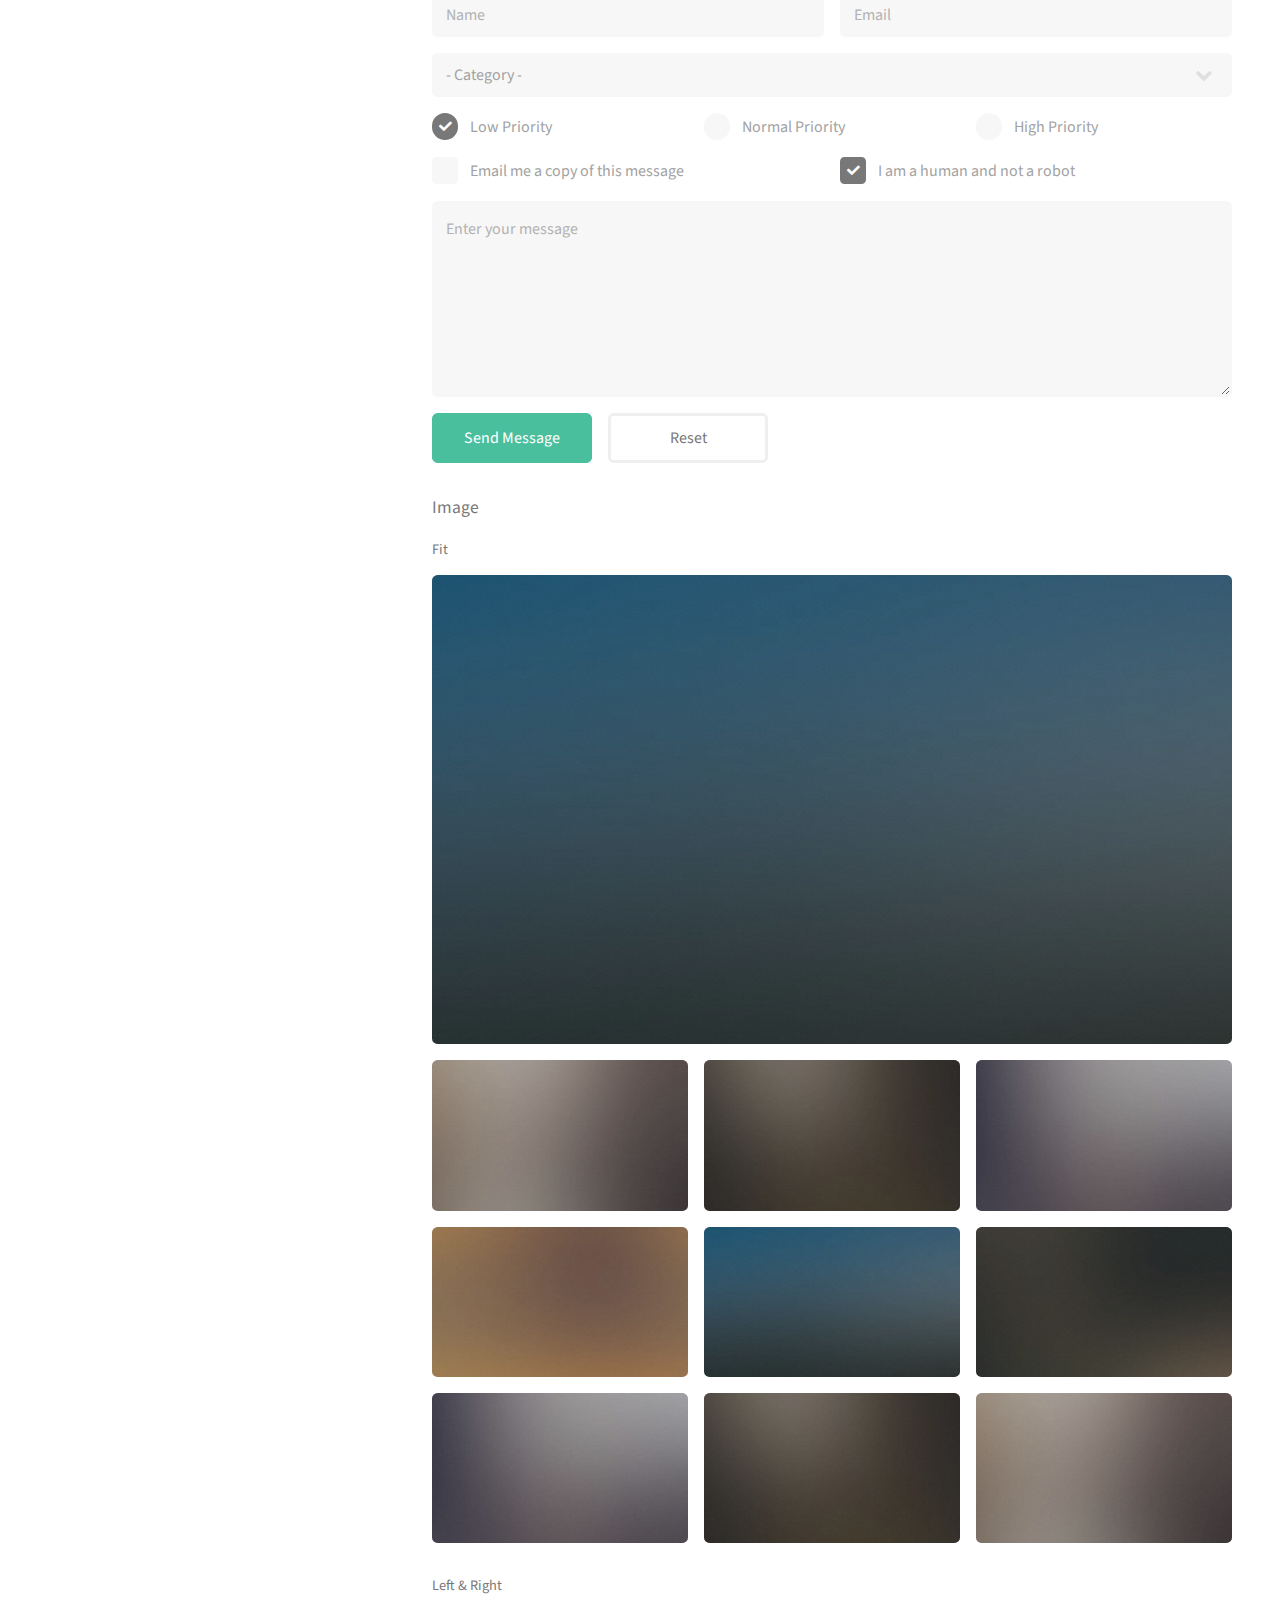
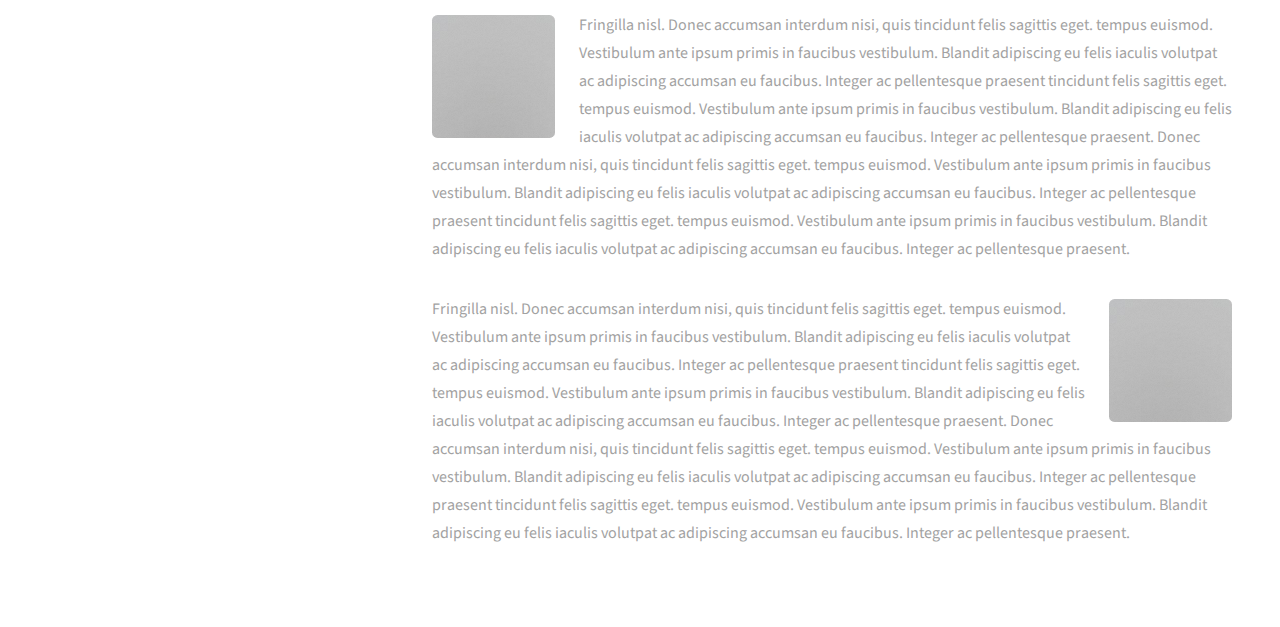
<file: generic.html>
<!DOCTYPE HTML>
<!--
	Portfolio - Rohan | Front-end Developer
-->
<html>

<head>
  <title>Rohan | Front-end Developer</title>
  <meta charset="utf-8" />
  <meta name="viewport" content="width=device-width, initial-scale=1, user-scalable=no" />
  <link rel="stylesheet" href="assets/css/main.css" />
</head>

<body class="is-preload">

  <!-- Header -->
  <header id="header">
    <div class="inner">
      <a href="#" class="image avatar"><img src="images/rohan.jpg" alt="rohan" /></a>
      <h1><strong>Hi, I'm Rohan 👋</strong> <br />
        A front-end developer, <br />
        building things for the web.<br />
      </h1>
    </div>
  </header>

  <!-- Main -->
  <div id="main">

    <!-- One -->
    <section id="one">
      <header class="major">
        <h2>A Bit About Me.</h2>
      </header>
      <p>I'm a front-end developer who loves crafting beautiful and intuitive user interfaces with React and JavaScript. When I'm not coding, you can find me experimenting with new design patterns or exploring the latest trends in web development. Currently, I’m focused on building accessible, human-centered products for future students, colleges and businesses at <a href="https://www.collegedekho.com/" target="_blank"> College Dekho</a>.</p>
      <p>Here are a few technologies I’ve been working with recently:</p>
      <ul>
        <li>JavaScript (ES6+)</li>
        <li>Cypress</li>
        <li>React</li>
        <li>Redux</li>
        <li>Node.js</li>
        <li>Styled Components</li>
      </ul>
      <!-- <ul class="actions">
							<li><a href="#" class="button">Learn More</a></li>
						</ul> -->
    </section>

    <!-- Two -->
    <section id="two">
      <h2 class="major">Some Things I’ve Built</h2>
      <p>Here are a few projects I've worked on. If you'd like to chat about any of them, or have something else dev-related you'd like to discuss, feel free to drop me an <a href="mailto:sayheyrohan@gmail.com">email</a>.</p>
      <div class="row">
        <article class="col-6 col-12-xsmall work-item">
          <a href="images/fulls/01.jpg" class="image fit thumb"><img src="images/thumbs/project01.jpg" alt="" /></a>
          <h3>Content Management System @ College Dekho</h3>
          <p>Currently building a common content management system for different businesses.</p>
        </article>
        <article class="col-6 col-12-xsmall work-item">
          <a href="images/fulls/02.jpg" class="image fit thumb"><img src="images/thumbs/project02.jpg" alt="" /></a>
          <h3>Winter Camp @ Campk12</h3>
          <p>Lorem ipsum dolor sit amet nisl sed nullam feugiat.</p>
        </article>
        <article class="col-6 col-12-xsmall work-item">
          <a href="images/fulls/03.jpg" class="image fit thumb"><img src="images/thumbs/project03.jpg" alt="" /></a>
          <h3>Courses @ Campk12</h3>
          <p>Lorem ipsum dolor sit amet nisl sed nullam feugiat.</p>
        </article>
        <article class="col-6 col-12-xsmall work-item">
          <a href="https://kids.hatchxr.com/" class="image fit thumb"><img src="images/thumbs/project04.jpg" alt="" /></a>
          <h3>HatchXR Dashboard @ Campk12</h3>
          <p>Lorem ipsum dolor sit amet nisl sed nullam feugiat.</p>
        </article>
        <article class="col-6 col-12-xsmall work-item">
          <a href="https://netflix-clone-trailers.web.app/browse" class="image fit thumb"><img src="images/thumbs/project05.jpg" alt="" /></a>
          <h3>Netflix Clone Web App</h3>
          <p>Recreated the ultimate binge-watching adventure with our Netflix clone app.</p>
        </article>
        <article class="col-6 col-12-xsmall work-item">
          <a href="images/fulls/06.jpg" class="image fit thumb"><img src="images/thumbs/project06.jpg" alt="" /></a>
          <h3>Bubbles Game</h3>
          <p>Created an interactive web game built with JavaScript called 'Bubbles'.</p>
        </article>
      </div>
      <ul class="actions">
        <li><a href="#" class="button">View More Projects</a></li>
      </ul>
    </section>

    <!-- Three -->
    <section id="three">
      <h2>Get In Touch</h2>
      <p>Although I’m not currently looking for any new opportunities, my inbox is always open. Whether you have a question or just want to say hi, I’ll try my best to get back to you!</p>
      <div class="row">
        <div class="col-8 col-12-small">
          <form method="post" action="#">
            <div class="row gtr-uniform gtr-50">
              <div class="col-6 col-12-xsmall"><input type="text" name="name" id="name" placeholder="Name" /></div>
              <div class="col-6 col-12-xsmall"><input type="email" name="email" id="email" placeholder="Email" /></div>
              <div class="col-12"><textarea name="message" id="message" placeholder="Message" rows="4"></textarea></div>
            </div>
          </form>
          <ul class="actions">
            <li><input type="submit" value="Send Message" /></li>
          </ul>
        </div>
        <div class="col-4 col-12-small">
          <ul class="labeled-icons">
            <li>
              <h3 class="icon solid fa-home"><span class="label">Address</span></h3>
              New Delhi,<br />
              India
            </li>
            <li>
              <h3 class="icon solid fa-mobile-alt"><span class="label">Phone</span></h3>
              +1 437 661 8132
            </li>
            <li>
              <h3 class="icon solid fa-envelope"><span class="label">Email</span></h3>
              <a href="#">sayeheyrohan@gmail.com</a>
            </li>
          </ul>
        </div>
      </div>
    </section>

    <!-- Four -->

    <section id="four">
      <h2>Elements</h2>

      <section>
        <h4>Text</h4>
        <p>This is <b>bold</b> and this is <strong>strong</strong>. This is <i>italic</i> and this is <em>emphasized</em>.
          This is <sup>superscript</sup> text and this is <sub>subscript</sub> text.
          This is <u>underlined</u> and this is code: <code>for (;;) { ... }</code>. Finally, <a href="#">this is a link</a>.</p>
        <hr />
        <header>
          <h4>Heading with a Subtitle</h4>
          <p>Lorem ipsum dolor sit amet nullam id egestas urna aliquam</p>
        </header>
        <p>Nunc lacinia ante nunc ac lobortis. Interdum adipiscing gravida odio porttitor sem non mi integer non faucibus ornare mi ut ante amet placerat aliquet. Volutpat eu sed ante lacinia sapien lorem accumsan varius montes viverra nibh in adipiscing blandit tempus accumsan.</p>
        <header>
          <h5>Heading with a Subtitle</h5>
          <p>Lorem ipsum dolor sit amet nullam id egestas urna aliquam</p>
        </header>
        <p>Nunc lacinia ante nunc ac lobortis. Interdum adipiscing gravida odio porttitor sem non mi integer non faucibus ornare mi ut ante amet placerat aliquet. Volutpat eu sed ante lacinia sapien lorem accumsan varius montes viverra nibh in adipiscing blandit tempus accumsan.</p>
        <hr />
        <h2>Heading Level 2</h2>
        <h3>Heading Level 3</h3>
        <h4>Heading Level 4</h4>
        <h5>Heading Level 5</h5>
        <h6>Heading Level 6</h6>
        <hr />
        <h5>Blockquote</h5>
        <blockquote>Fringilla nisl. Donec accumsan interdum nisi, quis tincidunt felis sagittis eget tempus euismod. Vestibulum ante ipsum primis in faucibus vestibulum. Blandit adipiscing eu felis iaculis volutpat ac adipiscing accumsan faucibus. Vestibulum ante ipsum primis in faucibus lorem ipsum dolor sit amet nullam adipiscing eu felis.</blockquote>
        <h5>Preformatted</h5>
        <pre><code>i = 0;

while (!deck.isInOrder()) {
print 'Iteration ' + i;
deck.shuffle();
i++;
}

print 'It took ' + i + ' iterations to sort the deck.';</code></pre>
      </section>

      <section>
        <h4>Lists</h4>
        <div class="row">
          <div class="col-6 col-12-xsmall">
            <h5>Unordered</h5>
            <ul>
              <li>Dolor pulvinar etiam magna etiam.</li>
              <li>Sagittis adipiscing lorem eleifend.</li>
              <li>Felis enim feugiat dolore viverra.</li>
            </ul>
            <h5>Alternate</h5>
            <ul class="alt">
              <li>Dolor pulvinar etiam magna etiam.</li>
              <li>Sagittis adipiscing lorem eleifend.</li>
              <li>Felis enim feugiat dolore viverra.</li>
            </ul>
          </div>
          <div class="col-6 col-12-xsmall">
            <h5>Ordered</h5>
            <ol>
              <li>Dolor pulvinar etiam magna etiam.</li>
              <li>Etiam vel felis at lorem sed viverra.</li>
              <li>Felis enim feugiat dolore viverra.</li>
              <li>Dolor pulvinar etiam magna etiam.</li>
              <li>Etiam vel felis at lorem sed viverra.</li>
              <li>Felis enim feugiat dolore viverra.</li>
            </ol>
            <h5>Icons</h5>
            <ul class="icons">
              <li><a href="#" class="icon brands fa-twitter"><span class="label">Twitter</span></a></li>
              <li><a href="#" class="icon brands fa-facebook-f"><span class="label">Facebook</span></a></li>
              <li><a href="#" class="icon brands fa-instagram"><span class="label">Instagram</span></a></li>
              <li><a href="#" class="icon brands fa-github"><span class="label">Github</span></a></li>
              <li><a href="#" class="icon brands fa-dribbble"><span class="label">Dribbble</span></a></li>
              <li><a href="#" class="icon brands fa-tumblr"><span class="label">Tumblr</span></a></li>
            </ul>
          </div>
        </div>
        <h5>Actions</h5>
        <ul class="actions">
          <li><a href="#" class="button primary">Default</a></li>
          <li><a href="#" class="button">Default</a></li>
        </ul>
        <ul class="actions small">
          <li><a href="#" class="button primary small">Small</a></li>
          <li><a href="#" class="button small">Small</a></li>
        </ul>
        <div class="row">
          <div class="col-6 col-12-small">
            <ul class="actions stacked">
              <li><a href="#" class="button primary">Default</a></li>
              <li><a href="#" class="button">Default</a></li>
            </ul>
          </div>
          <div class="col-6 col-12-small">
            <ul class="actions stacked">
              <li><a href="#" class="button primary small">Small</a></li>
              <li><a href="#" class="button small">Small</a></li>
            </ul>
          </div>
          <div class="col-6 col-12-small">
            <ul class="actions stacked">
              <li><a href="#" class="button primary fit">Default</a></li>
              <li><a href="#" class="button fit">Default</a></li>
            </ul>
          </div>
          <div class="col-6 col-12-small">
            <ul class="actions stacked">
              <li><a href="#" class="button primary small fit">Small</a></li>
              <li><a href="#" class="button small fit">Small</a></li>
            </ul>
          </div>
        </div>
      </section>

      <section>
        <h4>Table</h4>
        <h5>Default</h5>
        <div class="table-wrapper">
          <table>
            <thead>
              <tr>
                <th>Name</th>
                <th>Description</th>
                <th>Price</th>
              </tr>
            </thead>
            <tbody>
              <tr>
                <td>Item One</td>
                <td>Ante turpis integer aliquet porttitor.</td>
                <td>29.99</td>
              </tr>
              <tr>
                <td>Item Two</td>
                <td>Vis ac commodo adipiscing arcu aliquet.</td>
                <td>19.99</td>
              </tr>
              <tr>
                <td>Item Three</td>
                <td> Morbi faucibus arcu accumsan lorem.</td>
                <td>29.99</td>
              </tr>
              <tr>
                <td>Item Four</td>
                <td>Vitae integer tempus condimentum.</td>
                <td>19.99</td>
              </tr>
              <tr>
                <td>Item Five</td>
                <td>Ante turpis integer aliquet porttitor.</td>
                <td>29.99</td>
              </tr>
            </tbody>
            <tfoot>
              <tr>
                <td colspan="2"></td>
                <td>100.00</td>
              </tr>
            </tfoot>
          </table>
        </div>

        <h5>Alternate</h5>
        <div class="table-wrapper">
          <table class="alt">
            <thead>
              <tr>
                <th>Name</th>
                <th>Description</th>
                <th>Price</th>
              </tr>
            </thead>
            <tbody>
              <tr>
                <td>Item One</td>
                <td>Ante turpis integer aliquet porttitor.</td>
                <td>29.99</td>
              </tr>
              <tr>
                <td>Item Two</td>
                <td>Vis ac commodo adipiscing arcu aliquet.</td>
                <td>19.99</td>
              </tr>
              <tr>
                <td>Item Three</td>
                <td> Morbi faucibus arcu accumsan lorem.</td>
                <td>29.99</td>
              </tr>
              <tr>
                <td>Item Four</td>
                <td>Vitae integer tempus condimentum.</td>
                <td>19.99</td>
              </tr>
              <tr>
                <td>Item Five</td>
                <td>Ante turpis integer aliquet porttitor.</td>
                <td>29.99</td>
              </tr>
            </tbody>
            <tfoot>
              <tr>
                <td colspan="2"></td>
                <td>100.00</td>
              </tr>
            </tfoot>
          </table>
        </div>
      </section>

      <section>
        <h4>Buttons</h4>
        <ul class="actions">
          <li><a href="#" class="button primary">Primary</a></li>
          <li><a href="#" class="button">Default</a></li>
        </ul>
        <ul class="actions">
          <li><a href="#" class="button large">Large</a></li>
          <li><a href="#" class="button">Default</a></li>
          <li><a href="#" class="button small">Small</a></li>
        </ul>
        <ul class="actions fit">
          <li><a href="#" class="button primary fit">Fit</a></li>
          <li><a href="#" class="button fit">Fit</a></li>
        </ul>
        <ul class="actions fit small">
          <li><a href="#" class="button primary fit small">Fit + Small</a></li>
          <li><a href="#" class="button fit small">Fit + Small</a></li>
        </ul>
        <ul class="actions">
          <li><a href="#" class="button primary icon solid fa-download">Icon</a></li>
          <li><a href="#" class="button icon solid fa-download">Icon</a></li>
        </ul>
        <ul class="actions">
          <li><span class="button primary disabled">Primary</span></li>
          <li><span class="button disabled">Default</span></li>
        </ul>
      </section>

      <section>
        <h4>Form</h4>
        <form method="post" action="#">
          <div class="row gtr-uniform gtr-50">
            <div class="col-6 col-12-xsmall">
              <input type="text" name="demo-name" id="demo-name" value="" placeholder="Name" />
            </div>
            <div class="col-6 col-12-xsmall">
              <input type="email" name="demo-email" id="demo-email" value="" placeholder="Email" />
            </div>
            <div class="col-12">
              <select name="demo-category" id="demo-category">
                <option value="">- Category -</option>
                <option value="1">Manufacturing</option>
                <option value="1">Shipping</option>
                <option value="1">Administration</option>
                <option value="1">Human Resources</option>
              </select>
            </div>
            <div class="col-4 col-12-small">
              <input type="radio" id="demo-priority-low" name="demo-priority" checked>
              <label for="demo-priority-low">Low Priority</label>
            </div>
            <div class="col-4 col-12-small">
              <input type="radio" id="demo-priority-normal" name="demo-priority">
              <label for="demo-priority-normal">Normal Priority</label>
            </div>
            <div class="col-4 col-12-small">
              <input type="radio" id="demo-priority-high" name="demo-priority">
              <label for="demo-priority-high">High Priority</label>
            </div>
            <div class="col-6 col-12-small">
              <input type="checkbox" id="demo-copy" name="demo-copy">
              <label for="demo-copy">Email me a copy of this message</label>
            </div>
            <div class="col-6 col-12-small">
              <input type="checkbox" id="demo-human" name="demo-human" checked>
              <label for="demo-human">I am a human and not a robot</label>
            </div>
            <div class="col-12">
              <textarea name="demo-message" id="demo-message" placeholder="Enter your message" rows="6"></textarea>
            </div>
            <div class="col-12">
              <ul class="actions">
                <li><input type="submit" value="Send Message" class="primary" /></li>
                <li><input type="reset" value="Reset" /></li>
              </ul>
            </div>
          </div>
        </form>
      </section>

      <section>
        <h4>Image</h4>
        <h5>Fit</h5>
        <div class="box alt">
          <div class="row gtr-50 gtr-uniform">
            <div class="col-12"><span class="image fit"><img src="images/fulls/05.jpg" alt="" /></span></div>
            <div class="col-4"><span class="image fit"><img src="images/thumbs/01.jpg" alt="" /></span></div>
            <div class="col-4"><span class="image fit"><img src="images/thumbs/02.jpg" alt="" /></span></div>
            <div class="col-4"><span class="image fit"><img src="images/thumbs/03.jpg" alt="" /></span></div>
            <div class="col-4"><span class="image fit"><img src="images/thumbs/04.jpg" alt="" /></span></div>
            <div class="col-4"><span class="image fit"><img src="images/thumbs/05.jpg" alt="" /></span></div>
            <div class="col-4"><span class="image fit"><img src="images/thumbs/06.jpg" alt="" /></span></div>
            <div class="col-4"><span class="image fit"><img src="images/thumbs/03.jpg" alt="" /></span></div>
            <div class="col-4"><span class="image fit"><img src="images/thumbs/02.jpg" alt="" /></span></div>
            <div class="col-4"><span class="image fit"><img src="images/thumbs/01.jpg" alt="" /></span></div>
          </div>
        </div>
        <h5>Left &amp; Right</h5>
        <p><span class="image left"><img src="images/avatar.jpg" alt="" /></span>Fringilla nisl. Donec accumsan interdum nisi, quis tincidunt felis sagittis eget. tempus euismod. Vestibulum ante ipsum primis in faucibus vestibulum. Blandit adipiscing eu felis iaculis volutpat ac adipiscing accumsan eu faucibus. Integer ac pellentesque praesent tincidunt felis sagittis eget. tempus euismod. Vestibulum ante ipsum primis in faucibus vestibulum. Blandit adipiscing eu felis iaculis volutpat ac adipiscing accumsan eu faucibus. Integer ac pellentesque praesent. Donec accumsan interdum nisi, quis tincidunt felis sagittis eget. tempus euismod. Vestibulum ante ipsum primis in faucibus vestibulum. Blandit adipiscing eu felis iaculis volutpat ac adipiscing accumsan eu faucibus. Integer ac pellentesque praesent tincidunt felis sagittis eget. tempus euismod. Vestibulum ante ipsum primis in faucibus vestibulum. Blandit adipiscing eu felis iaculis volutpat ac adipiscing accumsan eu faucibus. Integer ac pellentesque praesent.</p>
        <p><span class="image right"><img src="images/avatar.jpg" alt="" /></span>Fringilla nisl. Donec accumsan interdum nisi, quis tincidunt felis sagittis eget. tempus euismod. Vestibulum ante ipsum primis in faucibus vestibulum. Blandit adipiscing eu felis iaculis volutpat ac adipiscing accumsan eu faucibus. Integer ac pellentesque praesent tincidunt felis sagittis eget. tempus euismod. Vestibulum ante ipsum primis in faucibus vestibulum. Blandit adipiscing eu felis iaculis volutpat ac adipiscing accumsan eu faucibus. Integer ac pellentesque praesent. Donec accumsan interdum nisi, quis tincidunt felis sagittis eget. tempus euismod. Vestibulum ante ipsum primis in faucibus vestibulum. Blandit adipiscing eu felis iaculis volutpat ac adipiscing accumsan eu faucibus. Integer ac pellentesque praesent tincidunt felis sagittis eget. tempus euismod. Vestibulum ante ipsum primis in faucibus vestibulum. Blandit adipiscing eu felis iaculis volutpat ac adipiscing accumsan eu faucibus. Integer ac pellentesque praesent.</p>
      </section>

    </section>


  </div>

  <!-- Footer -->
  <footer id="footer">
    <div class="inner">
      <ul class="icons">
        <li><a href="#" class="icon brands fa-twitter"><span class="label">Twitter</span></a></li>
        <li><a href="#" class="icon brands fa-github"><span class="label">Github</span></a></li>
        <li><a href="https://www.linkedin.com/in/rohankumarrrr/" class="icon brands fa-linkedin"><span class="label">LinkedIn</span></a></li>
        <li><a href="mailto:sayheyrohan@gmail.com" class="icon solid fa-envelope"><span class="label">Email</span></a></li>
      </ul>
      <ul class="copyright">
        <li>&copy; Designed & Built by Rohan.</li>
        <!-- <li>Design: By Yours Truly.</li> -->
      </ul>
    </div>
  </footer>

  <!-- Scripts -->
  <script src="assets/js/jquery.min.js"></script>
  <script src="assets/js/jquery.poptrox.min.js"></script>
  <script src="assets/js/browser.min.js"></script>
  <script src="assets/js/breakpoints.min.js"></script>
  <script src="assets/js/util.js"></script>
  <script src="assets/js/main.js"></script>

</body>

</html>
</file>
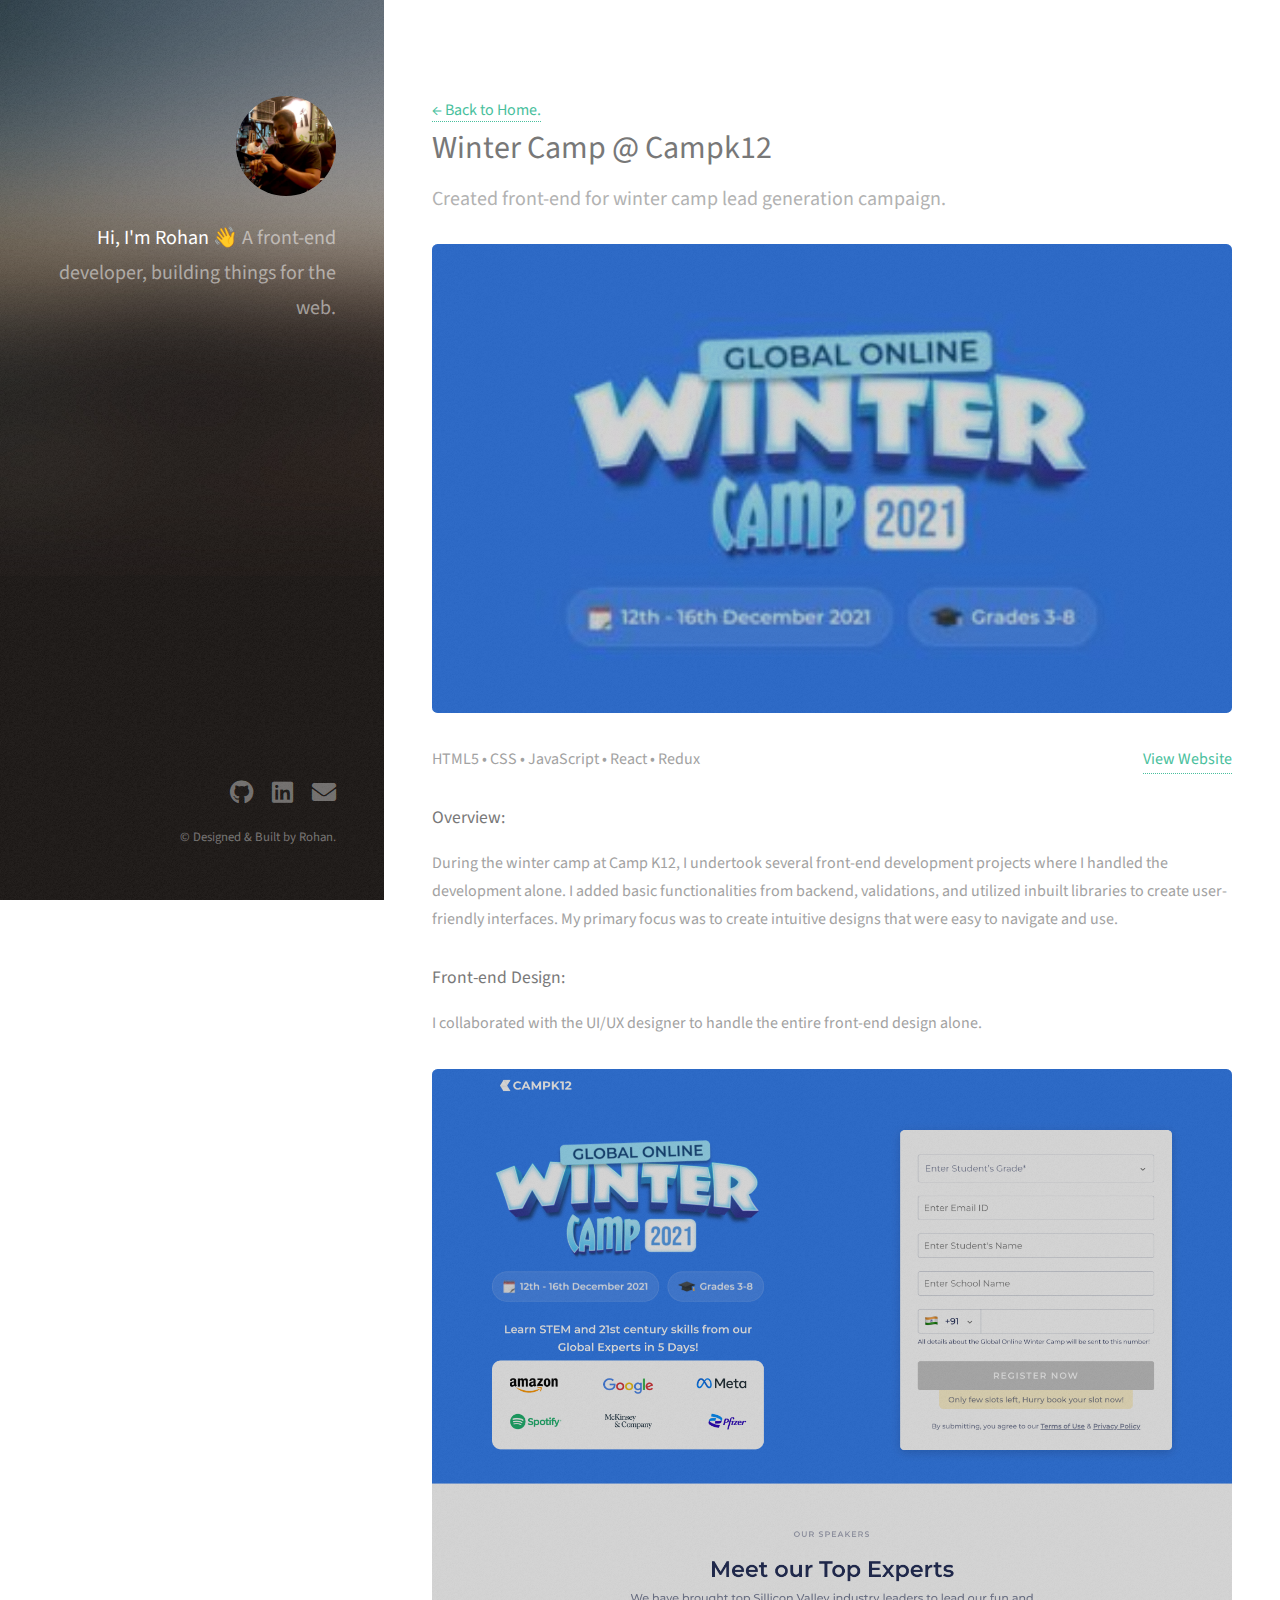
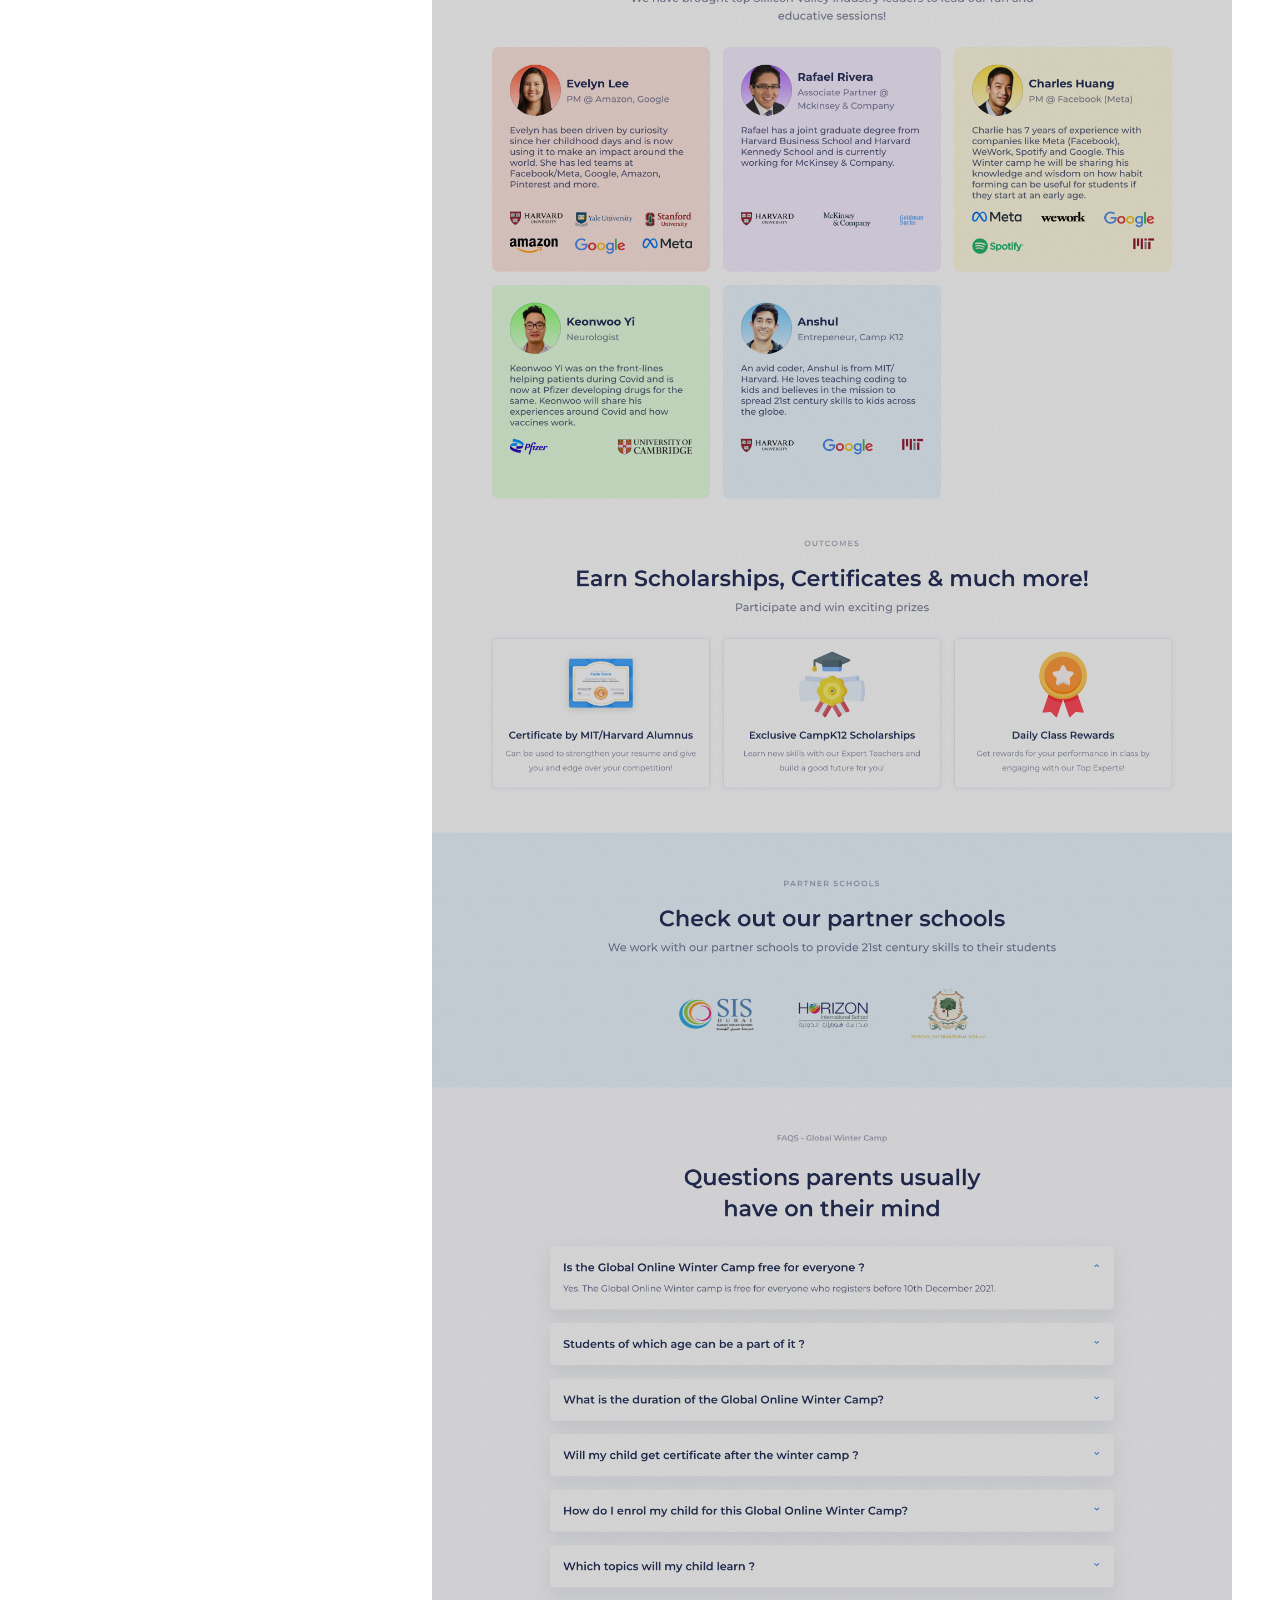
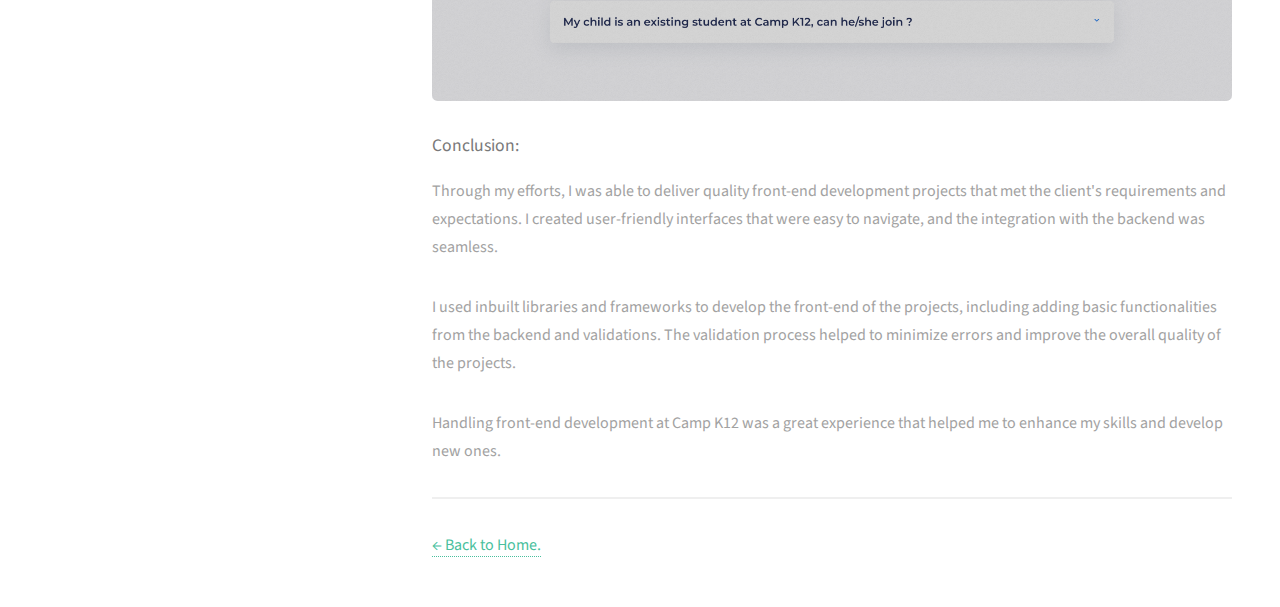
<file: projects/winter-camp.html>
<!DOCTYPE HTML>
<!--
	Portfolio - Rohan | Front-end Developer
-->
<html>

<head>
  <title>Rohan | Front-end Developer</title>
  <meta charset="utf-8" />
  <meta name="viewport" content="width=device-width, initial-scale=1, user-scalable=no" />
  <link rel="stylesheet" href="../assets/css/main.css" />
</head>

<body class="is-preload">

  <!-- Header -->
  <header id="header">
    <div class="inner">
      <a href="#" class="image avatar"><img src="../images/rohan.jpg" alt="rohan" /></a>
      <h1><strong>Hi, I'm Rohan 👋</strong> <br />
        A front-end developer, <br />
        building things for the web.<br />
      </h1>
    </div>
  </header>

  <!-- Main -->
  <div id="main">

    <!-- Project -->
    <section id="project">
      <a href="index.html">&larr; Back to Home.</a>
      <header class="major">
        <h2>Winter Camp @ Campk12</h2>
        <p>Created front-end for winter camp lead generation campaign.</p>
      </header>
      <div class="col-12"><span class="image fit"><img src="../images/thumbs/project02.jpg" alt="" /></span></div>
      <p>HTML5 • CSS • JavaScript • React • Redux <a class="view-website" href="https://campk12.com/in/winter-camp" target="_blank">View Website</a></p>
      <header>
        <h4>Overview:</h4>
      </header>
      <p>During the winter camp at Camp K12, I undertook several front-end development projects where I handled the development alone. I added basic functionalities from backend, validations, and utilized inbuilt libraries to create user-friendly interfaces. My primary focus was to create intuitive designs that were easy to navigate and use.</p>

      <header>
        <h4>Front-end Design:</h4>
      </header>
      <p>I collaborated with the UI/UX designer to handle the entire front-end design alone.</p>
      <div class="col-12"><span class="image fit"><img src="../images/projects/project02-wintercamp-dev.png" alt="" /></span></div>
      <header>
        <h4>Conclusion:</h4>
      </header>
      <p>Through my efforts, I was able to deliver quality front-end development projects that met the client's requirements and expectations. I created user-friendly interfaces that were easy to navigate, and the integration with the backend was seamless.</p>
      <p> I used inbuilt libraries and frameworks to develop the front-end of the projects, including adding basic functionalities from the backend and validations. The validation process helped to minimize errors and improve the overall quality of the projects.</p>
      <p>Handling front-end development at Camp K12 was a great experience that helped me to enhance my skills and develop new ones. </p>

      <!-- <hr />
						<h5>Preformatted</h5>
						<pre><code>i = 0;

while (!deck.isInOrder()) {
print 'Iteration ' + i;
deck.shuffle();
i++;
}

print 'It took ' + i + ' iterations to sort the deck.';</code></pre> -->


    </section>
    <hr />
    <a href="index.html">&larr; Back to Home.</a>
    </section>


  </div>

  <!-- Footer -->
  <footer id="footer">
    <div class="inner">
      <ul class="icons">
        <!-- <li><a href="#" class="icon brands fa-twitter"><span class="label">Twitter</span></a></li> -->
        <li><a href="https://github.com/rohanKumr" class="icon brands fa-github"><span class="label">Github</span></a></li>
        <li><a href="https://www.linkedin.com/in/rohankumarrrr/" class="icon brands fa-linkedin"><span class="label">LinkedIn</span></a></li>
        <li><a href="mailto:sayheyrohan@gmail.com" class="icon solid fa-envelope"><span class="label">Email</span></a></li>
      </ul>
      <ul class="copyright">
        <li>&copy; Designed & Built by Rohan.</li>
        <!-- <li>Design: By Yours Truly.</li> -->
      </ul>
    </div>
  </footer>

  <!-- Scripts -->
  <script src="../assets/js/jquery.min.js"></script>
  <script src="../assets/js/jquery.poptrox.min.js"></script>
  <script src="../assets/js/browser.min.js"></script>
  <script src="../assets/js/breakpoints.min.js"></script>
  <script src="../assets/js/util.js"></script>
  <script src="../assets/js/main.js"></script>

</body>

</html>
</file>
<file: assets/css/main.css>
@import url("fontawesome-all.min.css");
@import url("https://fonts.googleapis.com/css?family=Source+Sans+Pro:400,400italic");

/*
	Portfolio - Rohan | Front-end Developer 
	https://github.com/rohanKumr
*/

html {
  scroll-behavior: smooth;
}

html,
body,
div,
span,
applet,
object,
iframe,
h1,
h2,
h3,
h4,
h5,
h6,
p,
blockquote,
pre,
a,
abbr,
acronym,
address,
big,
cite,
code,
del,
dfn,
em,
img,
ins,
kbd,
q,
s,
samp,
small,
strike,
strong,
sub,
sup,
tt,
var,
b,
u,
i,
center,
dl,
dt,
dd,
ol,
ul,
li,
fieldset,
form,
label,
legend,
table,
caption,
tbody,
tfoot,
thead,
tr,
th,
td,
article,
aside,
canvas,
details,
embed,
figure,
figcaption,
footer,
header,
hgroup,
menu,
nav,
output,
ruby,
section,
summary,
time,
mark,
audio,
video {
  margin: 0;
  padding: 0;
  border: 0;
  font-size: 100%;
  font: inherit;
  vertical-align: baseline;
}

article,
aside,
details,
figcaption,
figure,
footer,
header,
hgroup,
menu,
nav,
section {
  display: block;
}

body {
  line-height: 1;
}

ol,
ul {
  list-style: none;
}

blockquote,
q {
  quotes: none;
}

blockquote:before,
blockquote:after,
q:before,
q:after {
  content: "";
  content: none;
}

table {
  border-collapse: collapse;
  border-spacing: 0;
}

body {
  -webkit-text-size-adjust: none;
}

mark {
  background-color: transparent;
  color: inherit;
}

input::-moz-focus-inner {
  border: 0;
  padding: 0;
}

input,
select,
textarea {
  -moz-appearance: none;
  -webkit-appearance: none;
  -ms-appearance: none;
  appearance: none;
}

/* Basic */

html {
  box-sizing: border-box;
}

*,
*:before,
*:after {
  box-sizing: inherit;
}

body {
  background: #fff;
}

body.is-preload *,
body.is-preload *:before,
body.is-preload *:after {
  -moz-animation: none !important;
  -webkit-animation: none !important;
  -ms-animation: none !important;
  animation: none !important;
  -moz-transition: none !important;
  -webkit-transition: none !important;
  -ms-transition: none !important;
  transition: none !important;
}

body,
input,
select,
textarea {
  color: #a2a2a2;
  font-family: "Source Sans Pro", Helvetica, sans-serif;
  font-size: 16pt;
  font-weight: 400;
  line-height: 1.75em;
}

a {
  -moz-transition: color 0.2s ease-in-out, border-color 0.2s ease-in-out;
  -webkit-transition: color 0.2s ease-in-out, border-color 0.2s ease-in-out;
  -ms-transition: color 0.2s ease-in-out, border-color 0.2s ease-in-out;
  transition: color 0.2s ease-in-out, border-color 0.2s ease-in-out;
  border-bottom: dotted 1px;
  color: #49bf9d;
  text-decoration: none;
}

a:hover {
  border-bottom-color: transparent;
  color: #49bf9d !important;
  text-decoration: none;
}

strong,
b {
  color: #787878;
  font-weight: 400;
}

em,
i {
  font-style: italic;
}

p {
  margin: 0 0 2em 0;
}

h1,
h2,
h3,
h4,
h5,
h6 {
  color: #787878;
  font-weight: 400;
  line-height: 1em;
  margin: 0 0 1em 0;
}

h1 a,
h2 a,
h3 a,
h4 a,
h5 a,
h6 a {
  color: inherit;
  text-decoration: none;
}

h1 {
  font-size: 2em;
  line-height: 1.5em;
}

h2 {
  font-size: 1.5em;
  line-height: 1.5em;
}

h3 {
  font-size: 1.25em;
  line-height: 1.5em;
}

h4 {
  font-size: 1.1em;
  line-height: 1.5em;
}

h5 {
  font-size: 0.9em;
  line-height: 1.5em;
}

h6 {
  font-size: 0.7em;
  line-height: 1.5em;
}

sub {
  font-size: 0.8em;
  position: relative;
  top: 0.5em;
}

sup {
  font-size: 0.8em;
  position: relative;
  top: -0.5em;
}

hr {
  border: 0;
  border-bottom: solid 2px #efefef;
  margin: 2em 0;
}

hr.major {
  margin: 3em 0;
}

blockquote {
  border-left: solid 6px #efefef;
  font-style: italic;
  margin: 0 0 2em 0;
  padding: 0.5em 0 0.5em 1.5em;
}

code {
  background: #f7f7f7;
  border-radius: 0.35em;
  border: solid 2px #efefef;
  font-family: "Courier New", monospace;
  font-size: 0.9em;
  margin: 0 0.25em;
  padding: 0.25em 0.65em;
}

pre {
  -webkit-overflow-scrolling: touch;
  font-family: "Courier New", monospace;
  font-size: 0.9em;
  margin: 0 0 2em 0;
}

pre code {
  display: block;
  line-height: 1.75em;
  padding: 1em 1.5em;
  overflow-x: auto;
}

.align-left {
  text-align: left;
}

.align-center {
  text-align: center;
}

.align-right {
  text-align: right;
}

/* Container */

.container {
  margin: 0 auto;
  max-width: calc(100% - 4em);
  width: 100%;
}

.container.xsmall {
  width: 25%;
}

.container.small {
  width: 50%;
}

.container.medium {
  width: 75%;
}

.container.large {
  width: 125%;
}

.container.xlarge {
  width: 150%;
}

.container.max {
  width: 100%;
}

/* HOMEPAGE */

.home-technologies {
  display: grid;
  /* gap: 0px 28px; */
  grid-template-columns: 1fr 1fr;
  max-width: 407px;
  /* max-width: 387px; */
  /* flex-wrap: wrap; */
}

/* HOMEPAGE Ends*/

@media screen and (max-width: 980px) {
  .container {
    width: 100% !important;
    max-width: 100% !important;
  }
}

@media screen and (max-width: 480px) {
  .container {
    max-width: calc(100% - 3em);
  }
}

/* Row */

.row {
  display: flex;
  flex-wrap: wrap;
  box-sizing: border-box;
  align-items: stretch;
}

.row > * {
  box-sizing: border-box;
}

.row.gtr-uniform > * > :last-child {
  margin-bottom: 0;
}

.row.aln-left {
  justify-content: flex-start;
}

.row.aln-center {
  justify-content: center;
}

.row.aln-right {
  justify-content: flex-end;
}

.row.aln-top {
  align-items: flex-start;
}

.row.aln-middle {
  align-items: center;
}

.row.aln-bottom {
  align-items: flex-end;
}

.row > .imp {
  order: -1;
}

.row > .col-1 {
  width: 8.33333%;
}

.row > .off-1 {
  margin-left: 8.33333%;
}

.row > .col-2 {
  width: 16.66667%;
}

.row > .off-2 {
  margin-left: 16.66667%;
}

.row > .col-3 {
  width: 25%;
}

.row > .off-3 {
  margin-left: 25%;
}

.row > .col-4 {
  width: 33.33333%;
}

.row > .off-4 {
  margin-left: 33.33333%;
}

.row > .col-5 {
  width: 41.66667%;
}

.row > .off-5 {
  margin-left: 41.66667%;
}

.row > .col-6 {
  width: 50%;
}

.row > .off-6 {
  margin-left: 50%;
}

.row > .col-7 {
  width: 58.33333%;
}

.row > .off-7 {
  margin-left: 58.33333%;
}

.row > .col-8 {
  width: 66.66667%;
}

.row > .off-8 {
  margin-left: 66.66667%;
}

.row > .col-9 {
  width: 75%;
}

.row > .off-9 {
  margin-left: 75%;
}

.row > .col-10 {
  width: 83.33333%;
}

.row > .off-10 {
  margin-left: 83.33333%;
}

.row > .col-11 {
  width: 91.66667%;
}

.row > .off-11 {
  margin-left: 91.66667%;
}

.row > .col-12 {
  width: 100%;
}

.row > .off-12 {
  margin-left: 100%;
}

.row.gtr-0 {
  margin-top: 0;
  margin-left: 0em;
}

.row.gtr-0 > * {
  padding: 0 0 0 0em;
}

.row.gtr-0.gtr-uniform {
  margin-top: 0em;
}

.row.gtr-0.gtr-uniform > * {
  padding-top: 0em;
}

.row.gtr-25 {
  margin-top: 0;
  margin-left: -0.625em;
}

.row.gtr-25 > * {
  padding: 0 0 0 0.625em;
}

.row.gtr-25.gtr-uniform {
  margin-top: -0.625em;
}

.row.gtr-25.gtr-uniform > * {
  padding-top: 0.625em;
}

.row.gtr-50 {
  margin-top: 0;
  margin-left: -1.25em;
}

.row.gtr-50 > * {
  padding: 0 0 0 1.25em;
}

.row.gtr-50.gtr-uniform {
  margin-top: -1.25em;
}

.row.gtr-50.gtr-uniform > * {
  padding-top: 1.25em;
}

.row {
  margin-top: 0;
  margin-left: -2.5em;
}

.row > * {
  padding: 0 0 0 2.5em;
}

.row.gtr-uniform {
  margin-top: -2.5em;
}

.row.gtr-uniform > * {
  padding-top: 2.5em;
}

.row.gtr-150 {
  margin-top: 0;
  margin-left: -3.75em;
}

.row.gtr-150 > * {
  padding: 0 0 0 3.75em;
}

.row.gtr-150.gtr-uniform {
  margin-top: -3.75em;
}

.row.gtr-150.gtr-uniform > * {
  padding-top: 3.75em;
}

.row.gtr-200 {
  margin-top: 0;
  margin-left: -5em;
}

.row.gtr-200 > * {
  padding: 0 0 0 5em;
}

.row.gtr-200.gtr-uniform {
  margin-top: -5em;
}

.row.gtr-200.gtr-uniform > * {
  padding-top: 5em;
}

@media screen and (max-width: 1800px) {
  .row {
    display: flex;
    flex-wrap: wrap;
    box-sizing: border-box;
    align-items: stretch;
  }

  .row > * {
    box-sizing: border-box;
  }

  .row.gtr-uniform > * > :last-child {
    margin-bottom: 0;
  }

  .row.aln-left {
    justify-content: flex-start;
  }

  .row.aln-center {
    justify-content: center;
  }

  .row.aln-right {
    justify-content: flex-end;
  }

  .row.aln-top {
    align-items: flex-start;
  }

  .row.aln-middle {
    align-items: center;
  }

  .row.aln-bottom {
    align-items: flex-end;
  }

  .row > .imp-xlarge {
    order: -1;
  }

  .row > .col-1-xlarge {
    width: 8.33333%;
  }

  .row > .off-1-xlarge {
    margin-left: 8.33333%;
  }

  .row > .col-2-xlarge {
    width: 16.66667%;
  }

  .row > .off-2-xlarge {
    margin-left: 16.66667%;
  }

  .row > .col-3-xlarge {
    width: 25%;
  }

  .row > .off-3-xlarge {
    margin-left: 25%;
  }

  .row > .col-4-xlarge {
    width: 33.33333%;
  }

  .row > .off-4-xlarge {
    margin-left: 33.33333%;
  }

  .row > .col-5-xlarge {
    width: 41.66667%;
  }

  .row > .off-5-xlarge {
    margin-left: 41.66667%;
  }

  .row > .col-6-xlarge {
    width: 50%;
  }

  .row > .off-6-xlarge {
    margin-left: 50%;
  }

  .row > .col-7-xlarge {
    width: 58.33333%;
  }

  .row > .off-7-xlarge {
    margin-left: 58.33333%;
  }

  .row > .col-8-xlarge {
    width: 66.66667%;
  }

  .row > .off-8-xlarge {
    margin-left: 66.66667%;
  }

  .row > .col-9-xlarge {
    width: 75%;
  }

  .row > .off-9-xlarge {
    margin-left: 75%;
  }

  .row > .col-10-xlarge {
    width: 83.33333%;
  }

  .row > .off-10-xlarge {
    margin-left: 83.33333%;
  }

  .row > .col-11-xlarge {
    width: 91.66667%;
  }

  .row > .off-11-xlarge {
    margin-left: 91.66667%;
  }

  .row > .col-12-xlarge {
    width: 100%;
  }

  .row > .off-12-xlarge {
    margin-left: 100%;
  }

  .row.gtr-0 {
    margin-top: 0;
    margin-left: 0em;
  }

  .row.gtr-0 > * {
    padding: 0 0 0 0em;
  }

  .row.gtr-0.gtr-uniform {
    margin-top: 0em;
  }

  .row.gtr-0.gtr-uniform > * {
    padding-top: 0em;
  }

  .row.gtr-25 {
    margin-top: 0;
    margin-left: -0.625em;
  }

  .row.gtr-25 > * {
    padding: 0 0 0 0.625em;
  }

  .row.gtr-25.gtr-uniform {
    margin-top: -0.625em;
  }

  .row.gtr-25.gtr-uniform > * {
    padding-top: 0.625em;
  }

  .row.gtr-50 {
    margin-top: 0;
    margin-left: -1.25em;
  }

  .row.gtr-50 > * {
    padding: 0 0 0 1.25em;
  }

  .row.gtr-50.gtr-uniform {
    margin-top: -1.25em;
  }

  .row.gtr-50.gtr-uniform > * {
    padding-top: 1.25em;
  }

  .row {
    margin-top: 0;
    margin-left: -2.5em;
  }

  .row > * {
    padding: 0 0 0 2.5em;
  }

  .row.gtr-uniform {
    margin-top: -2.5em;
  }

  .row.gtr-uniform > * {
    padding-top: 2.5em;
  }

  .row.gtr-150 {
    margin-top: 0;
    margin-left: -3.75em;
  }

  .row.gtr-150 > * {
    padding: 0 0 0 3.75em;
  }

  .row.gtr-150.gtr-uniform {
    margin-top: -3.75em;
  }

  .row.gtr-150.gtr-uniform > * {
    padding-top: 3.75em;
  }

  .row.gtr-200 {
    margin-top: 0;
    margin-left: -5em;
  }

  .row.gtr-200 > * {
    padding: 0 0 0 5em;
  }

  .row.gtr-200.gtr-uniform {
    margin-top: -5em;
  }

  .row.gtr-200.gtr-uniform > * {
    padding-top: 5em;
  }
}

@media screen and (max-width: 1280px) {
  .row {
    display: flex;
    flex-wrap: wrap;
    box-sizing: border-box;
    align-items: stretch;
  }

  .row > * {
    box-sizing: border-box;
  }

  .row.gtr-uniform > * > :last-child {
    margin-bottom: 0;
  }

  .row.aln-left {
    justify-content: flex-start;
  }

  .row.aln-center {
    justify-content: center;
  }

  .row.aln-right {
    justify-content: flex-end;
  }

  .row.aln-top {
    align-items: flex-start;
  }

  .row.aln-middle {
    align-items: center;
  }

  .row.aln-bottom {
    align-items: flex-end;
  }

  .row > .imp-large {
    order: -1;
  }

  .row > .col-1-large {
    width: 8.33333%;
  }

  .row > .off-1-large {
    margin-left: 8.33333%;
  }

  .row > .col-2-large {
    width: 16.66667%;
  }

  .row > .off-2-large {
    margin-left: 16.66667%;
  }

  .row > .col-3-large {
    width: 25%;
  }

  .row > .off-3-large {
    margin-left: 25%;
  }

  .row > .col-4-large {
    width: 33.33333%;
  }

  .row > .off-4-large {
    margin-left: 33.33333%;
  }

  .row > .col-5-large {
    width: 41.66667%;
  }

  .row > .off-5-large {
    margin-left: 41.66667%;
  }

  .row > .col-6-large {
    width: 50%;
  }

  .row > .off-6-large {
    margin-left: 50%;
  }

  .row > .col-7-large {
    width: 58.33333%;
  }

  .row > .off-7-large {
    margin-left: 58.33333%;
  }

  .row > .col-8-large {
    width: 66.66667%;
  }

  .row > .off-8-large {
    margin-left: 66.66667%;
  }

  .row > .col-9-large {
    width: 75%;
  }

  .row > .off-9-large {
    margin-left: 75%;
  }

  .row > .col-10-large {
    width: 83.33333%;
  }

  .row > .off-10-large {
    margin-left: 83.33333%;
  }

  .row > .col-11-large {
    width: 91.66667%;
  }

  .row > .off-11-large {
    margin-left: 91.66667%;
  }

  .row > .col-12-large {
    width: 100%;
  }

  .row > .off-12-large {
    margin-left: 100%;
  }

  .row.gtr-0 {
    margin-top: 0;
    margin-left: 0em;
  }

  .row.gtr-0 > * {
    padding: 0 0 0 0em;
  }

  .row.gtr-0.gtr-uniform {
    margin-top: 0em;
  }

  .row.gtr-0.gtr-uniform > * {
    padding-top: 0em;
  }

  .row.gtr-25 {
    margin-top: 0;
    margin-left: -0.5em;
  }

  .row.gtr-25 > * {
    padding: 0 0 0 0.5em;
  }

  .row.gtr-25.gtr-uniform {
    margin-top: -0.5em;
  }

  .row.gtr-25.gtr-uniform > * {
    padding-top: 0.5em;
  }

  .row.gtr-50 {
    margin-top: 0;
    margin-left: -1em;
  }

  .row.gtr-50 > * {
    padding: 0 0 0 1em;
  }

  .row.gtr-50.gtr-uniform {
    margin-top: -1em;
  }

  .row.gtr-50.gtr-uniform > * {
    padding-top: 1em;
  }

  .row {
    margin-top: 0;
    margin-left: -2em;
  }

  .row > * {
    padding: 0 0 0 2em;
  }

  .row.gtr-uniform {
    margin-top: -2em;
  }

  .row.gtr-uniform > * {
    padding-top: 2em;
  }

  .row.gtr-150 {
    margin-top: 0;
    margin-left: -3em;
  }

  .row.gtr-150 > * {
    padding: 0 0 0 3em;
  }

  .row.gtr-150.gtr-uniform {
    margin-top: -3em;
  }

  .row.gtr-150.gtr-uniform > * {
    padding-top: 3em;
  }

  .row.gtr-200 {
    margin-top: 0;
    margin-left: -4em;
  }

  .row.gtr-200 > * {
    padding: 0 0 0 4em;
  }

  .row.gtr-200.gtr-uniform {
    margin-top: -4em;
  }

  .row.gtr-200.gtr-uniform > * {
    padding-top: 4em;
  }
}

@media screen and (max-width: 980px) {
  .row {
    display: flex;
    flex-wrap: wrap;
    box-sizing: border-box;
    align-items: stretch;
  }

  .row > * {
    box-sizing: border-box;
  }

  .row.gtr-uniform > * > :last-child {
    margin-bottom: 0;
  }

  .row.aln-left {
    justify-content: flex-start;
  }

  .row.aln-center {
    justify-content: center;
  }

  .row.aln-right {
    justify-content: flex-end;
  }

  .row.aln-top {
    align-items: flex-start;
  }

  .row.aln-middle {
    align-items: center;
  }

  .row.aln-bottom {
    align-items: flex-end;
  }

  .row > .imp-medium {
    order: -1;
  }

  .row > .col-1-medium {
    width: 8.33333%;
  }

  .row > .off-1-medium {
    margin-left: 8.33333%;
  }

  .row > .col-2-medium {
    width: 16.66667%;
  }

  .row > .off-2-medium {
    margin-left: 16.66667%;
  }

  .row > .col-3-medium {
    width: 25%;
  }

  .row > .off-3-medium {
    margin-left: 25%;
  }

  .row > .col-4-medium {
    width: 33.33333%;
  }

  .row > .off-4-medium {
    margin-left: 33.33333%;
  }

  .row > .col-5-medium {
    width: 41.66667%;
  }

  .row > .off-5-medium {
    margin-left: 41.66667%;
  }

  .row > .col-6-medium {
    width: 50%;
  }

  .row > .off-6-medium {
    margin-left: 50%;
  }

  .row > .col-7-medium {
    width: 58.33333%;
  }

  .row > .off-7-medium {
    margin-left: 58.33333%;
  }

  .row > .col-8-medium {
    width: 66.66667%;
  }

  .row > .off-8-medium {
    margin-left: 66.66667%;
  }

  .row > .col-9-medium {
    width: 75%;
  }

  .row > .off-9-medium {
    margin-left: 75%;
  }

  .row > .col-10-medium {
    width: 83.33333%;
  }

  .row > .off-10-medium {
    margin-left: 83.33333%;
  }

  .row > .col-11-medium {
    width: 91.66667%;
  }

  .row > .off-11-medium {
    margin-left: 91.66667%;
  }

  .row > .col-12-medium {
    width: 100%;
  }

  .row > .off-12-medium {
    margin-left: 100%;
  }

  .row.gtr-0 {
    margin-top: 0;
    margin-left: 0em;
  }

  .row.gtr-0 > * {
    padding: 0 0 0 0em;
  }

  .row.gtr-0.gtr-uniform {
    margin-top: 0em;
  }

  .row.gtr-0.gtr-uniform > * {
    padding-top: 0em;
  }

  .row.gtr-25 {
    margin-top: 0;
    margin-left: -0.5em;
  }

  .row.gtr-25 > * {
    padding: 0 0 0 0.5em;
  }

  .row.gtr-25.gtr-uniform {
    margin-top: -0.5em;
  }

  .row.gtr-25.gtr-uniform > * {
    padding-top: 0.5em;
  }

  .row.gtr-50 {
    margin-top: 0;
    margin-left: -1em;
  }

  .row.gtr-50 > * {
    padding: 0 0 0 1em;
  }

  .row.gtr-50.gtr-uniform {
    margin-top: -1em;
  }

  .row.gtr-50.gtr-uniform > * {
    padding-top: 1em;
  }

  .row {
    margin-top: 0;
    margin-left: -2em;
  }

  .row > * {
    padding: 0 0 0 2em;
  }

  .row.gtr-uniform {
    margin-top: -2em;
  }

  .row.gtr-uniform > * {
    padding-top: 2em;
  }

  .row.gtr-150 {
    margin-top: 0;
    margin-left: -3em;
  }

  .row.gtr-150 > * {
    padding: 0 0 0 3em;
  }

  .row.gtr-150.gtr-uniform {
    margin-top: -3em;
  }

  .row.gtr-150.gtr-uniform > * {
    padding-top: 3em;
  }

  .row.gtr-200 {
    margin-top: 0;
    margin-left: -4em;
  }

  .row.gtr-200 > * {
    padding: 0 0 0 4em;
  }

  .row.gtr-200.gtr-uniform {
    margin-top: -4em;
  }

  .row.gtr-200.gtr-uniform > * {
    padding-top: 4em;
  }
}

@media screen and (max-width: 736px) {
  .row {
    display: flex;
    flex-wrap: wrap;
    box-sizing: border-box;
    align-items: stretch;
  }

  .row > * {
    box-sizing: border-box;
  }

  .row.gtr-uniform > * > :last-child {
    margin-bottom: 0;
  }

  .row.aln-left {
    justify-content: flex-start;
  }

  .row.aln-center {
    justify-content: center;
  }

  .row.aln-right {
    justify-content: flex-end;
  }

  .row.aln-top {
    align-items: flex-start;
  }

  .row.aln-middle {
    align-items: center;
  }

  .row.aln-bottom {
    align-items: flex-end;
  }

  .row > .imp-small {
    order: -1;
  }

  .row > .col-1-small {
    width: 8.33333%;
  }

  .row > .off-1-small {
    margin-left: 8.33333%;
  }

  .row > .col-2-small {
    width: 16.66667%;
  }

  .row > .off-2-small {
    margin-left: 16.66667%;
  }

  .row > .col-3-small {
    width: 25%;
  }

  .row > .off-3-small {
    margin-left: 25%;
  }

  .row > .col-4-small {
    width: 33.33333%;
  }

  .row > .off-4-small {
    margin-left: 33.33333%;
  }

  .row > .col-5-small {
    width: 41.66667%;
  }

  .row > .off-5-small {
    margin-left: 41.66667%;
  }

  .row > .col-6-small {
    width: 50%;
  }

  .row > .off-6-small {
    margin-left: 50%;
  }

  .row > .col-7-small {
    width: 58.33333%;
  }

  .row > .off-7-small {
    margin-left: 58.33333%;
  }

  .row > .col-8-small {
    width: 66.66667%;
  }

  .row > .off-8-small {
    margin-left: 66.66667%;
  }

  .row > .col-9-small {
    width: 75%;
  }

  .row > .off-9-small {
    margin-left: 75%;
  }

  .row > .col-10-small {
    width: 83.33333%;
  }

  .row > .off-10-small {
    margin-left: 83.33333%;
  }

  .row > .col-11-small {
    width: 91.66667%;
  }

  .row > .off-11-small {
    margin-left: 91.66667%;
  }

  .row > .col-12-small {
    width: 100%;
  }

  .row > .off-12-small {
    margin-left: 100%;
  }

  .row.gtr-0 {
    margin-top: 0;
    margin-left: 0em;
  }

  .row.gtr-0 > * {
    padding: 0 0 0 0em;
  }

  .row.gtr-0.gtr-uniform {
    margin-top: 0em;
  }

  .row.gtr-0.gtr-uniform > * {
    padding-top: 0em;
  }

  .row.gtr-25 {
    margin-top: 0;
    margin-left: -0.375em;
  }

  .row.gtr-25 > * {
    padding: 0 0 0 0.375em;
  }

  .row.gtr-25.gtr-uniform {
    margin-top: -0.375em;
  }

  .row.gtr-25.gtr-uniform > * {
    padding-top: 0.375em;
  }

  .row.gtr-50 {
    margin-top: 0;
    margin-left: -0.75em;
  }

  .row.gtr-50 > * {
    padding: 0 0 0 0.75em;
  }

  .row.gtr-50.gtr-uniform {
    margin-top: -0.75em;
  }

  .row.gtr-50.gtr-uniform > * {
    padding-top: 0.75em;
  }

  .row {
    margin-top: 0;
    margin-left: -1.5em;
  }

  .row > * {
    padding: 0 0 0 1.5em;
  }

  .row.gtr-uniform {
    margin-top: -1.5em;
  }

  .row.gtr-uniform > * {
    padding-top: 1.5em;
  }

  .row.gtr-150 {
    margin-top: 0;
    margin-left: -2.25em;
  }

  .row.gtr-150 > * {
    padding: 0 0 0 2.25em;
  }

  .row.gtr-150.gtr-uniform {
    margin-top: -2.25em;
  }

  .row.gtr-150.gtr-uniform > * {
    padding-top: 2.25em;
  }

  .row.gtr-200 {
    margin-top: 0;
    margin-left: -3em;
  }

  .row.gtr-200 > * {
    padding: 0 0 0 3em;
  }

  .row.gtr-200.gtr-uniform {
    margin-top: -3em;
  }

  .row.gtr-200.gtr-uniform > * {
    padding-top: 3em;
  }
}

@media screen and (max-width: 480px) {
  .row {
    display: flex;
    flex-wrap: wrap;
    box-sizing: border-box;
    align-items: stretch;
  }

  .row > * {
    box-sizing: border-box;
  }

  .row.gtr-uniform > * > :last-child {
    margin-bottom: 0;
  }

  .row.aln-left {
    justify-content: flex-start;
  }

  .row.aln-center {
    justify-content: center;
  }

  .row.aln-right {
    justify-content: flex-end;
  }

  .row.aln-top {
    align-items: flex-start;
  }

  .row.aln-middle {
    align-items: center;
  }

  .row.aln-bottom {
    align-items: flex-end;
  }

  .row > .imp-xsmall {
    order: -1;
  }

  .row > .col-1-xsmall {
    width: 8.33333%;
  }

  .row > .off-1-xsmall {
    margin-left: 8.33333%;
  }

  .row > .col-2-xsmall {
    width: 16.66667%;
  }

  .row > .off-2-xsmall {
    margin-left: 16.66667%;
  }

  .row > .col-3-xsmall {
    width: 25%;
  }

  .row > .off-3-xsmall {
    margin-left: 25%;
  }

  .row > .col-4-xsmall {
    width: 33.33333%;
  }

  .row > .off-4-xsmall {
    margin-left: 33.33333%;
  }

  .row > .col-5-xsmall {
    width: 41.66667%;
  }

  .row > .off-5-xsmall {
    margin-left: 41.66667%;
  }

  .row > .col-6-xsmall {
    width: 50%;
  }

  .row > .off-6-xsmall {
    margin-left: 50%;
  }

  .row > .col-7-xsmall {
    width: 58.33333%;
  }

  .row > .off-7-xsmall {
    margin-left: 58.33333%;
  }

  .row > .col-8-xsmall {
    width: 66.66667%;
  }

  .row > .off-8-xsmall {
    margin-left: 66.66667%;
  }

  .row > .col-9-xsmall {
    width: 75%;
  }

  .row > .off-9-xsmall {
    margin-left: 75%;
  }

  .row > .col-10-xsmall {
    width: 83.33333%;
  }

  .row > .off-10-xsmall {
    margin-left: 83.33333%;
  }

  .row > .col-11-xsmall {
    width: 91.66667%;
  }

  .row > .off-11-xsmall {
    margin-left: 91.66667%;
  }

  .row > .col-12-xsmall {
    width: 100%;
  }

  .row > .off-12-xsmall {
    margin-left: 100%;
  }

  .row.gtr-0 {
    margin-top: 0;
    margin-left: 0em;
  }

  .row.gtr-0 > * {
    padding: 0 0 0 0em;
  }

  .row.gtr-0.gtr-uniform {
    margin-top: 0em;
  }

  .row.gtr-0.gtr-uniform > * {
    padding-top: 0em;
  }

  .row.gtr-25 {
    margin-top: 0;
    margin-left: -0.375em;
  }

  .row.gtr-25 > * {
    padding: 0 0 0 0.375em;
  }

  .row.gtr-25.gtr-uniform {
    margin-top: -0.375em;
  }

  .row.gtr-25.gtr-uniform > * {
    padding-top: 0.375em;
  }

  .row.gtr-50 {
    margin-top: 0;
    margin-left: -0.75em;
  }

  .row.gtr-50 > * {
    padding: 0 0 0 0.75em;
  }

  .row.gtr-50.gtr-uniform {
    margin-top: -0.75em;
  }

  .row.gtr-50.gtr-uniform > * {
    padding-top: 0.75em;
  }

  .row {
    margin-top: 0;
    margin-left: -1.5em;
  }

  .row > * {
    padding: 0 0 0 1.5em;
  }

  .row.gtr-uniform {
    margin-top: -1.5em;
  }

  .row.gtr-uniform > * {
    padding-top: 1.5em;
  }

  .row.gtr-150 {
    margin-top: 0;
    margin-left: -2.25em;
  }

  .row.gtr-150 > * {
    padding: 0 0 0 2.25em;
  }

  .row.gtr-150.gtr-uniform {
    margin-top: -2.25em;
  }

  .row.gtr-150.gtr-uniform > * {
    padding-top: 2.25em;
  }

  .row.gtr-200 {
    margin-top: 0;
    margin-left: -3em;
  }

  .row.gtr-200 > * {
    padding: 0 0 0 3em;
  }

  .row.gtr-200.gtr-uniform {
    margin-top: -3em;
  }

  .row.gtr-200.gtr-uniform > * {
    padding-top: 3em;
  }
}

/* Section/Article */

section.special,
article.special {
  text-align: center;
}

header p {
  color: #b2b2b2;
  position: relative;
  margin: 0 0 1.5em 0;
}

header h2 + p {
  font-size: 1.25em;
  margin-top: -1em;
  line-height: 1.5em;
}

header h3 + p {
  font-size: 1.1em;
  margin-top: -0.8em;
  line-height: 1.5em;
}

header h4 + p,
header h5 + p,
header h6 + p {
  font-size: 0.9em;
  margin-top: -0.6em;
  line-height: 1.5em;
}

header.major h2 {
  font-size: 2em;
}

/* Form */

form {
  margin: 0 0 2em 0;
}

label {
  color: #787878;
  display: block;
  font-size: 0.9em;
  font-weight: 400;
  margin: 0 0 1em 0;
}

input[type="text"],
input[type="password"],
input[type="email"],
select,
textarea {
  -moz-appearance: none;
  -webkit-appearance: none;
  -ms-appearance: none;
  appearance: none;
  background: #f7f7f7;
  border-radius: 0.35em;
  border: solid 2px transparent;
  color: inherit;
  display: block;
  outline: 0;
  padding: 0 0.75em;
  text-decoration: none;
  width: 100%;
}

input[type="text"]:invalid,
input[type="password"]:invalid,
input[type="email"]:invalid,
select:invalid,
textarea:invalid {
  box-shadow: none;
}

input[type="text"]:focus,
input[type="password"]:focus,
input[type="email"]:focus,
select:focus,
textarea:focus {
  border-color: #49bf9d;
}

select {
  background-image: url("data:image/svg+xml;charset=utf8,%3Csvg xmlns='http://www.w3.org/2000/svg' width='40' height='40' preserveAspectRatio='none' viewBox='0 0 40 40'%3E%3Cpath d='M9.4,12.3l10.4,10.4l10.4-10.4c0.2-0.2,0.5-0.4,0.9-0.4c0.3,0,0.6,0.1,0.9,0.4l3.3,3.3c0.2,0.2,0.4,0.5,0.4,0.9 c0,0.4-0.1,0.6-0.4,0.9L20.7,31.9c-0.2,0.2-0.5,0.4-0.9,0.4c-0.3,0-0.6-0.1-0.9-0.4L4.3,17.3c-0.2-0.2-0.4-0.5-0.4-0.9 c0-0.4,0.1-0.6,0.4-0.9l3.3-3.3c0.2-0.2,0.5-0.4,0.9-0.4S9.1,12.1,9.4,12.3z' fill='%23dfdfdf' /%3E%3C/svg%3E");
  background-size: 1.25rem;
  background-repeat: no-repeat;
  background-position: calc(100% - 1rem) center;
  height: 2.75em;
  padding-right: 2.75em;
  text-overflow: ellipsis;
}

select option {
  color: #787878;
  background: #fff;
}

select:focus::-ms-value {
  background-color: transparent;
}

select::-ms-expand {
  display: none;
}

input[type="text"],
input[type="password"],
input[type="email"],
select {
  height: 2.75em;
}

textarea {
  padding: 0.75em;
}

input[type="checkbox"],
input[type="radio"] {
  -moz-appearance: none;
  -webkit-appearance: none;
  -ms-appearance: none;
  appearance: none;
  display: block;
  float: left;
  margin-right: -2em;
  opacity: 0;
  width: 1em;
  z-index: -1;
}

input[type="checkbox"] + label,
input[type="radio"] + label {
  text-decoration: none;
  color: #a2a2a2;
  cursor: pointer;
  display: inline-block;
  font-size: 1em;
  font-weight: 400;
  padding-left: 2.4em;
  padding-right: 0.75em;
  position: relative;
}

input[type="checkbox"] + label:before,
input[type="radio"] + label:before {
  -moz-osx-font-smoothing: grayscale;
  -webkit-font-smoothing: antialiased;
  display: inline-block;
  font-style: normal;
  font-variant: normal;
  text-rendering: auto;
  line-height: 1;
  text-transform: none !important;
  font-family: "Font Awesome 5 Free";
  font-weight: 900;
}

input[type="checkbox"] + label:before,
input[type="radio"] + label:before {
  background: #f7f7f7;
  border-radius: 0.35em;
  border: solid 2px transparent;
  content: "";
  display: inline-block;
  font-size: 0.8em;
  height: 2.0625em;
  left: 0;
  line-height: 1.85625em;
  position: absolute;
  text-align: center;
  top: 0;
  width: 2.0625em;
}

input[type="checkbox"]:checked + label:before,
input[type="radio"]:checked + label:before {
  background: #787878;
  border-color: #787878;
  color: #fff;
  content: "\f00c";
}

input[type="checkbox"]:focus + label:before,
input[type="radio"]:focus + label:before {
  border-color: #49bf9d;
}

input[type="checkbox"] + label:before {
  border-radius: 0.35em;
}

input[type="radio"] + label:before {
  border-radius: 100%;
}

::-webkit-input-placeholder {
  color: #b2b2b2 !important;
  opacity: 1;
}

:-moz-placeholder {
  color: #b2b2b2 !important;
  opacity: 1;
}

::-moz-placeholder {
  color: #b2b2b2 !important;
  opacity: 1;
}

:-ms-input-placeholder {
  color: #b2b2b2 !important;
  opacity: 1;
}

/* Box */

.box {
  border-radius: 0.35em;
  border: solid 2px #efefef;
  margin-bottom: 2em;
  padding: 1.5em;
}

.box > :last-child,
.box > :last-child > :last-child,
.box > :last-child > :last-child > :last-child {
  margin-bottom: 0;
}

.box.alt {
  border: 0;
  border-radius: 0;
  padding: 0;
}

/* Icon */

.icon {
  text-decoration: none;
  border-bottom: none;
  position: relative;
}

.icon:before {
  -moz-osx-font-smoothing: grayscale;
  -webkit-font-smoothing: antialiased;
  display: inline-block;
  font-style: normal;
  font-variant: normal;
  text-rendering: auto;
  line-height: 1;
  text-transform: none !important;
  font-family: "Font Awesome 5 Free";
  font-weight: 400;
}

.icon > .label {
  display: none;
}

.icon:before {
  line-height: inherit;
}

.icon.solid:before {
  font-weight: 900;
}

.icon.brands:before {
  font-family: "Font Awesome 5 Brands";
}

/* Image */

.image {
  border-radius: 0.35em;
  border: 0;
  display: inline-block;
  position: relative;
}

.image:before {
  -moz-transition: opacity 0.2s ease-in-out;
  -webkit-transition: opacity 0.2s ease-in-out;
  -ms-transition: opacity 0.2s ease-in-out;
  transition: opacity 0.2s ease-in-out;
  background: url("images/overlay.png");
  border-radius: 0.35em;
  content: "";
  display: block;
  height: 100%;
  left: 0;
  opacity: 0.5;
  position: absolute;
  top: 0;
  width: 100%;
}

.image.thumb {
  text-align: center;
}

.image.thumb:after {
  -moz-transition: opacity 0.2s ease-in-out;
  -webkit-transition: opacity 0.2s ease-in-out;
  -ms-transition: opacity 0.2s ease-in-out;
  transition: opacity 0.2s ease-in-out;
  border-radius: 0.35em;
  border: solid 3px rgba(255, 255, 255, 0.5);
  color: #fff;
  content: "View";
  display: inline-block;
  font-size: 0.8em;
  font-weight: 400;
  left: 50%;
  line-height: 2.25em;
  margin: -1.25em 0 0 -3em;
  opacity: 0;
  padding: 0 1.5em;
  position: absolute;
  text-align: center;
  text-decoration: none;
  top: 50%;
  white-space: nowrap;
}

.image.thumb:hover:after {
  opacity: 1;
}

.image.thumb:hover:before {
  background: url("images/overlay.png"), url("images/overlay.png");
  opacity: 1;
}

.image img {
  border-radius: 0.35em;
  display: block;
}

.image.left {
  float: left;
  margin: 0 1.5em 1em 0;
  top: 0.25em;
}

.image.right {
  float: right;
  margin: 0 0 1em 1.5em;
  top: 0.25em;
}

.image.left,
.image.right {
  max-width: 40%;
}

.image.left img,
.image.right img {
  width: 100%;
}

.image.fit {
  display: block;
  margin: 0 0 2em 0;
  width: 100%;
}

.image.fit img {
  width: 100%;
}

.image.avatar {
  border-radius: 100%;
}

.image.avatar:before {
  display: none;
}

.image.avatar img {
  border-radius: 100%;
  width: 100%;
}

/* List */

ol {
  list-style: decimal;
  margin: 0 0 2em 0;
  padding-left: 1.25em;
}

ol li {
  padding-left: 0.25em;
}

ul {
  list-style: disc;
  margin: 0 0 2em 0;
  padding-left: 1em;
}

ul li {
  padding-left: 0.5em;
}

ul.alt {
  list-style: none;
  padding-left: 0;
}

ul.alt li {
  border-top: solid 2px #efefef;
  padding: 0.5em 0;
}

ul.alt li:first-child {
  border-top: 0;
  padding-top: 0;
}

dl {
  margin: 0 0 2em 0;
}

/* Icons */

ul.icons {
  cursor: default;
  list-style: none;
  padding-left: 0;
}

ul.icons li {
  display: inline-block;
  padding: 0 1em 0 0;
}

ul.icons li:last-child {
  padding-right: 0;
}

ul.icons li .icon:before {
  font-size: 1.5em;
}

/* Labeled Icons */

ul.labeled-icons {
  list-style: none;
  padding: 0;
}

ul.labeled-icons li {
  line-height: 1.75em;
  margin: 1.5em 0 0 0;
  padding-left: 2.25em;
  position: relative;
}

ul.labeled-icons li:first-child {
  margin-top: 0;
}

ul.labeled-icons li a {
  color: inherit;
}

ul.labeled-icons li h3 {
  color: #b2b2b2;
  left: 0;
  position: absolute;
  text-align: center;
  top: 0;
  width: 1em;
}

/* Actions */

ul.actions {
  display: -moz-flex;
  display: -webkit-flex;
  display: -ms-flex;
  display: flex;
  cursor: default;
  list-style: none;
  margin-left: -1em;
  padding-left: 0;
}

ul.actions li {
  padding: 0 0 0 1em;
  vertical-align: middle;
}

ul.actions.special {
  -moz-justify-content: center;
  -webkit-justify-content: center;
  -ms-justify-content: center;
  justify-content: center;
  width: 100%;
  margin-left: 0;
}

ul.actions.special li:first-child {
  padding-left: 0;
}

ul.actions.stacked {
  -moz-flex-direction: column;
  -webkit-flex-direction: column;
  -ms-flex-direction: column;
  flex-direction: column;
  margin-left: 0;
}

ul.actions.stacked li {
  padding: 1.3em 0 0 0;
}

ul.actions.stacked li:first-child {
  padding-top: 0;
}

ul.actions.fit {
  width: calc(100% + 1em);
}

ul.actions.fit li {
  -moz-flex-grow: 1;
  -webkit-flex-grow: 1;
  -ms-flex-grow: 1;
  flex-grow: 1;
  -moz-flex-shrink: 1;
  -webkit-flex-shrink: 1;
  -ms-flex-shrink: 1;
  flex-shrink: 1;
  width: 100%;
}

ul.actions.fit li > * {
  width: 100%;
}

ul.actions.fit.stacked {
  width: 100%;
}

@media screen and (max-width: 480px) {
  ul.actions:not(.fixed) {
    -moz-flex-direction: column;
    -webkit-flex-direction: column;
    -ms-flex-direction: column;
    flex-direction: column;
    margin-left: 0;
    width: 100% !important;
  }

  ul.actions:not(.fixed) li {
    -moz-flex-grow: 1;
    -webkit-flex-grow: 1;
    -ms-flex-grow: 1;
    flex-grow: 1;
    -moz-flex-shrink: 1;
    -webkit-flex-shrink: 1;
    -ms-flex-shrink: 1;
    flex-shrink: 1;
    padding: 1em 0 0 0;
    text-align: center;
    width: 100%;
  }

  ul.actions:not(.fixed) li > * {
    width: 100%;
  }

  ul.actions:not(.fixed) li:first-child {
    padding-top: 0;
  }

  ul.actions:not(.fixed) li input[type="submit"],
  ul.actions:not(.fixed) li input[type="reset"],
  ul.actions:not(.fixed) li input[type="button"],
  ul.actions:not(.fixed) li button,
  ul.actions:not(.fixed) li .button {
    width: 100%;
  }

  ul.actions:not(.fixed) li input[type="submit"].icon:before,
  ul.actions:not(.fixed) li input[type="reset"].icon:before,
  ul.actions:not(.fixed) li input[type="button"].icon:before,
  ul.actions:not(.fixed) li button.icon:before,
  ul.actions:not(.fixed) li .button.icon:before {
    margin-left: -0.5em;
  }
}

/* Table */

.table-wrapper {
  -webkit-overflow-scrolling: touch;
  overflow-x: auto;
}

table {
  margin: 0 0 2em 0;
  width: 100%;
}

table tbody tr {
  border: solid 1px #efefef;
  border-left: 0;
  border-right: 0;
}

table tbody tr:nth-child(2n + 1) {
  background-color: #f7f7f7;
}

table td {
  padding: 0.75em 0.75em;
}

table th {
  color: #787878;
  font-size: 0.9em;
  font-weight: 400;
  padding: 0 0.75em 0.75em 0.75em;
  text-align: left;
}

table thead {
  border-bottom: solid 2px #efefef;
}

table tfoot {
  border-top: solid 2px #efefef;
}

table.alt {
  border-collapse: separate;
}

table.alt tbody tr td {
  border: solid 2px #efefef;
  border-left-width: 0;
  border-top-width: 0;
}

table.alt tbody tr td:first-child {
  border-left-width: 2px;
}

table.alt tbody tr:first-child td {
  border-top-width: 2px;
}

table.alt thead {
  border-bottom: 0;
}

table.alt tfoot {
  border-top: 0;
}

/* Button */

input[type="submit"],
input[type="reset"],
input[type="button"],
.button {
  -moz-appearance: none;
  -webkit-appearance: none;
  -ms-appearance: none;
  appearance: none;
  -moz-transition: background-color 0.2s ease-in-out, color 0.2s ease-in-out,
    border-color 0.2s ease-in-out;
  -webkit-transition: background-color 0.2s ease-in-out, color 0.2s ease-in-out,
    border-color 0.2s ease-in-out;
  -ms-transition: background-color 0.2s ease-in-out, color 0.2s ease-in-out,
    border-color 0.2s ease-in-out;
  transition: background-color 0.2s ease-in-out, color 0.2s ease-in-out,
    border-color 0.2s ease-in-out;
  background-color: transparent;
  border-radius: 0.35em;
  border: solid 3px #efefef;
  color: #787878 !important;
  cursor: pointer;
  display: inline-block;
  font-weight: 400;
  height: 3.15em;
  height: calc(2.75em + 6px);
  line-height: 2.75em;
  min-width: 10em;
  padding: 0 1.5em;
  text-align: center;
  text-decoration: none;
  white-space: nowrap;
}

input[type="submit"]:hover,
input[type="reset"]:hover,
input[type="button"]:hover,
.button:hover {
  border-color: #49bf9d;
  color: #49bf9d !important;
}

input[type="submit"]:active,
input[type="reset"]:active,
input[type="button"]:active,
.button:active {
  background-color: rgba(73, 191, 157, 0.1);
  border-color: #49bf9d;
  color: #49bf9d !important;
}

input[type="submit"].icon,
input[type="reset"].icon,
input[type="button"].icon,
.button.icon {
  padding-left: 1.35em;
}

input[type="submit"].icon:before,
input[type="reset"].icon:before,
input[type="button"].icon:before,
.button.icon:before {
  margin-right: 0.5em;
}

input[type="submit"].fit,
input[type="reset"].fit,
input[type="button"].fit,
.button.fit {
  min-width: 0;
  width: 100%;
}

input[type="submit"].small,
input[type="reset"].small,
input[type="button"].small,
.button.small {
  font-size: 0.8em;
}

input[type="submit"].large,
input[type="reset"].large,
input[type="button"].large,
.button.large {
  font-size: 1.35em;
}

input[type="submit"].primary,
input[type="reset"].primary,
input[type="button"].primary,
.button.primary {
  background-color: #49bf9d;
  border-color: #49bf9d;
  color: #ffffff !important;
}

input[type="submit"].primary:hover,
input[type="reset"].primary:hover,
input[type="button"].primary:hover,
.button.primary:hover {
  background-color: #5cc6a7;
  border-color: #5cc6a7;
}

input[type="submit"].primary:active,
input[type="reset"].primary:active,
input[type="button"].primary:active,
.button.primary:active {
  background-color: #3eb08f;
  border-color: #3eb08f;
}

input[type="submit"].disabled,
input[type="submit"]:disabled,
input[type="reset"].disabled,
input[type="reset"]:disabled,
input[type="button"].disabled,
input[type="button"]:disabled,
.button.disabled,
.button:disabled {
  background-color: #e7e7e7 !important;
  border-color: #e7e7e7 !important;
  color: #b2b2b2 !important;
  cursor: default;
}

/* Work Item */

.work-item {
  margin: 0 0 2em 0;
}

.work-item .image {
  margin: 0 0 1.5em 0;
}

.work-item h3 {
  font-size: 1em;
  margin: 0 0 0.5em 0;
}

.work-item p {
  font-size: 0.8em;
  line-height: 1.5em;
  margin: 0;
}

/* Header */

#header {
  display: -moz-flex;
  display: -webkit-flex;
  display: -ms-flex;
  display: flex;
  -moz-flex-direction: column;
  -webkit-flex-direction: column;
  -ms-flex-direction: column;
  flex-direction: column;
  -moz-align-items: -moz-flex-end;
  -webkit-align-items: -webkit-flex-end;
  -ms-align-items: -ms-flex-end;
  align-items: flex-end;
  -moz-justify-content: space-between;
  -webkit-justify-content: space-between;
  -ms-justify-content: space-between;
  justify-content: space-between;
  background-color: #1f1815;
  background-attachment: scroll, scroll;
  background-image: url("images/overlay.png"), url("../../images/bg.jpg");
  background-position: top left, top left;
  background-repeat: repeat, no-repeat;
  background-size: auto, 150%;
  color: rgba(255, 255, 255, 0.5);
  height: 100%;
  left: 0;
  padding: 8em 4em;
  position: fixed;
  text-align: right;
  top: 0;
  width: 35%;
}

#header > * {
  -moz-flex-shrink: 0;
  -webkit-flex-shrink: 0;
  -ms-flex-shrink: 0;
  flex-shrink: 0;
  width: 100%;
}

#header > .inner {
  -moz-flex-grow: 1;
  -webkit-flex-grow: 1;
  -ms-flex-grow: 1;
  flex-grow: 1;
  margin: 0 0 2em 0;
}

#header strong,
#header b {
  color: #ffffff;
}

#header h2,
#header h3,
#header h4,
#header h5,
#header h6 {
  color: #ffffff;
}

#header h1 {
  color: rgba(255, 255, 255, 0.5);
  font-size: 1.35em;
  line-height: 1.75em;
  margin: 0;
}

#header .image.avatar {
  margin: 0 0 1em 0;
  width: 6.25em;
}

/* Footer */

#footer .icons {
  margin: 1em 0 0 0;
}

#footer .icons a {
  color: rgba(255, 255, 255, 0.4);
}

#footer .copyright {
  color: rgba(255, 255, 255, 0.4);
  font-size: 0.8em;
  list-style: none;
  margin: 1em 0 0 0;
  padding: 0;
}

#footer .copyright li {
  border-left: solid 1px rgba(255, 255, 255, 0.25);
  display: inline-block;
  line-height: 1em;
  margin-left: 0.75em;
  padding-left: 0.75em;
}

#footer .copyright li:first-child {
  border-left: 0;
  margin-left: 0;
  padding-left: 0;
}

#footer .copyright li a {
  color: inherit;
}

/* Main */

#main {
  margin-left: 35%;
  max-width: 54em;
  padding: 8em 4em 4em 4em;
  width: calc(100% - 35%);
}

#main > section {
  border-top: solid 2px #efefef;
  margin: 4em 0 0 0;
  padding: 4em 0 0 0;
}

#main > section:first-child {
  border-top: 0;
  margin-top: 0;
  padding-top: 0;
}

/* Poptrox */

@-moz-keyframes spin {
  0% {
    -moz-transform: rotate(0deg);
    -webkit-transform: rotate(0deg);
    -ms-transform: rotate(0deg);
    transform: rotate(0deg);
  }

  100% {
    -moz-transform: rotate(360deg);
    -webkit-transform: rotate(360deg);
    -ms-transform: rotate(360deg);
    transform: rotate(360deg);
  }
}

@-webkit-keyframes spin {
  0% {
    -moz-transform: rotate(0deg);
    -webkit-transform: rotate(0deg);
    -ms-transform: rotate(0deg);
    transform: rotate(0deg);
  }

  100% {
    -moz-transform: rotate(360deg);
    -webkit-transform: rotate(360deg);
    -ms-transform: rotate(360deg);
    transform: rotate(360deg);
  }
}

@-ms-keyframes spin {
  0% {
    -moz-transform: rotate(0deg);
    -webkit-transform: rotate(0deg);
    -ms-transform: rotate(0deg);
    transform: rotate(0deg);
  }

  100% {
    -moz-transform: rotate(360deg);
    -webkit-transform: rotate(360deg);
    -ms-transform: rotate(360deg);
    transform: rotate(360deg);
  }
}

@keyframes spin {
  0% {
    -moz-transform: rotate(0deg);
    -webkit-transform: rotate(0deg);
    -ms-transform: rotate(0deg);
    transform: rotate(0deg);
  }

  100% {
    -moz-transform: rotate(360deg);
    -webkit-transform: rotate(360deg);
    -ms-transform: rotate(360deg);
    transform: rotate(360deg);
  }
}

.poptrox-popup {
  -moz-box-sizing: content-box;
  -webkit-box-sizing: content-box;
  -ms-box-sizing: content-box;
  box-sizing: content-box;
  -webkit-tap-highlight-color: rgba(255, 255, 255, 0);
  background: #fff;
  border-radius: 0.35em;
  box-shadow: 0 0.1em 0.15em 0 rgba(0, 0, 0, 0.15);
  overflow: hidden;
  padding-bottom: 3em;
}

.poptrox-popup .loader {
  text-decoration: none;
  -moz-animation: spin 1s linear infinite;
  -webkit-animation: spin 1s linear infinite;
  -ms-animation: spin 1s linear infinite;
  animation: spin 1s linear infinite;
  font-size: 1.5em;
  height: 1em;
  left: 50%;
  line-height: 1em;
  margin: -0.5em 0 0 -0.5em;
  position: absolute;
  top: 50%;
  width: 1em;
}

.poptrox-popup .loader:before {
  -moz-osx-font-smoothing: grayscale;
  -webkit-font-smoothing: antialiased;
  display: inline-block;
  font-style: normal;
  font-variant: normal;
  text-rendering: auto;
  line-height: 1;
  text-transform: none !important;
  font-family: "Font Awesome 5 Free";
  font-weight: 900;
}

.poptrox-popup .loader:before {
  content: "\f1ce";
}

.poptrox-popup .caption {
  background: #fff;
  bottom: 0;
  cursor: default;
  font-size: 0.9em;
  height: 3em;
  left: 0;
  line-height: 2.8em;
  position: absolute;
  text-align: center;
  width: 100%;
  z-index: 1;
}

.poptrox-popup .nav-next,
.poptrox-popup .nav-previous {
  text-decoration: none;
  -moz-transition: opacity 0.2s ease-in-out;
  -webkit-transition: opacity 0.2s ease-in-out;
  -ms-transition: opacity 0.2s ease-in-out;
  transition: opacity 0.2s ease-in-out;
  -webkit-tap-highlight-color: rgba(255, 255, 255, 0);
  background: rgba(0, 0, 0, 0.01);
  cursor: pointer;
  height: 100%;
  opacity: 0;
  position: absolute;
  top: 0;
  width: 50%;
}

.poptrox-popup .nav-next:before,
.poptrox-popup .nav-previous:before {
  -moz-osx-font-smoothing: grayscale;
  -webkit-font-smoothing: antialiased;
  display: inline-block;
  font-style: normal;
  font-variant: normal;
  text-rendering: auto;
  line-height: 1;
  text-transform: none !important;
  font-family: "Font Awesome 5 Free";
  font-weight: 900;
}

.poptrox-popup .nav-next:before,
.poptrox-popup .nav-previous:before {
  color: #fff;
  font-size: 2.5em;
  height: 1em;
  line-height: 1em;
  margin-top: -0.75em;
  position: absolute;
  text-align: center;
  top: 50%;
  width: 1.5em;
}

.poptrox-popup .nav-next {
  right: 0;
}

.poptrox-popup .nav-next:before {
  content: "\f105";
  right: 0;
}

.poptrox-popup .nav-previous {
  left: 0;
}

.poptrox-popup .nav-previous:before {
  content: "\f104";
  left: 0;
}

.poptrox-popup .closer {
  text-decoration: none;
  -moz-transition: opacity 0.2s ease-in-out;
  -webkit-transition: opacity 0.2s ease-in-out;
  -ms-transition: opacity 0.2s ease-in-out;
  transition: opacity 0.2s ease-in-out;
  -webkit-tap-highlight-color: rgba(255, 255, 255, 0);
  color: #fff;
  height: 4em;
  line-height: 4em;
  opacity: 0;
  position: absolute;
  right: 0;
  text-align: center;
  top: 0;
  width: 4em;
  z-index: 2;
}

.poptrox-popup .closer:before {
  -moz-osx-font-smoothing: grayscale;
  -webkit-font-smoothing: antialiased;
  display: inline-block;
  font-style: normal;
  font-variant: normal;
  text-rendering: auto;
  line-height: 1;
  text-transform: none !important;
  font-family: "Font Awesome 5 Free";
  font-weight: 900;
}

.poptrox-popup .closer:before {
  -moz-box-sizing: content-box;
  -webkit-box-sizing: content-box;
  -ms-box-sizing: content-box;
  box-sizing: content-box;
  border-radius: 100%;
  border: solid 3px rgba(255, 255, 255, 0.5);
  content: "\f00d";
  display: block;
  font-size: 1em;
  height: 1.75em;
  left: 50%;
  line-height: 1.75em;
  margin: -0.875em 0 0 -0.875em;
  position: absolute;
  top: 50%;
  width: 1.75em;
}

.poptrox-popup:hover .nav-next,
.poptrox-popup:hover .nav-previous {
  opacity: 0.5;
}

.poptrox-popup:hover .nav-next:hover,
.poptrox-popup:hover .nav-previous:hover {
  opacity: 1;
}

.poptrox-popup:hover .closer {
  opacity: 0.5;
}

.poptrox-popup:hover .closer:hover {
  opacity: 1;
}

/* Touch */

body.is-touch .image.thumb:before {
  opacity: 0.5 !important;
}

body.is-touch .image.thumb:after {
  display: none !important;
}

body.is-touch #header {
  background-attachment: scroll;
  background-size: auto, cover;
}

body.is-touch .poptrox-popup .nav-next,
body.is-touch .poptrox-popup .nav-previous,
body.is-touch .poptrox-popup .closer {
  opacity: 1 !important;
}

/* XLarge */

@media screen and (max-width: 1800px) {
  /* Basic */

  body,
  input,
  select,
  textarea {
    font-size: 12pt;
  }
}

/* Large */

@media screen and (max-width: 1280px) {
  /* Header */

  #header {
    padding: 6em 3em 3em 3em;
    width: 30%;
  }

  #header h1 {
    font-size: 1.25em;
  }

  #header h1 br {
    display: none;
  }

  #header > .inner {
    margin-bottom: 0;
  }

  /* Footer */

  #footer .copyright li {
    border-left-width: 0;
    display: block;
    line-height: 2.25em;
    margin-left: 0;
    padding-left: 0;
  }

  /* Main */

  #main {
    margin-left: 30%;
    max-width: none;
    padding: 6em 3em 3em 3em;
    width: calc(100% - 30%);
  }
}

/* Medium */

@media screen and (max-width: 980px) {
  /* Basic */

  h1 br,
  h2 br,
  h3 br,
  h4 br,
  h5 br,
  h6 br {
    display: none;
  }

  /* List */

  ul.icons li .icon {
    font-size: 1.25em;
  }

  /* Header */

  #header {
    background-attachment: scroll;
    background-position: top left, center center;
    background-size: auto, cover;
    left: auto;
    padding: 6em 4em;
    position: relative;
    text-align: center;
    top: auto;
    width: 100%;
    display: block;
  }

  #header h1 {
    font-size: 1.75em;
  }

  #header h1 br {
    display: inline;
  }

  /* Footer */

  #footer {
    background-attachment: scroll;
    background-color: #1f1815;
    background-image: url("images/overlay.png"), url("../../images/bg.jpg");
    background-position: top left, bottom center;
    background-repeat: repeat, no-repeat;
    background-size: auto, cover;
    bottom: auto;
    left: auto;
    padding: 4em 4em 6em 4em;
    position: relative;
    text-align: center;
    width: 100%;
  }

  #footer .icons {
    margin: 0 0 1em 0;
  }

  #footer .copyright {
    margin: 0 0 1em 0;
  }

  #footer .copyright li {
    border-left-width: 1px;
    display: inline-block;
    line-height: 1em;
    margin-left: 0.75em;
    padding-left: 0.75em;
  }

  /* Main */

  #main {
    margin: 0;
    padding: 6em 4em;
    width: 100%;
  }
}

/* Small */

@media screen and (max-width: 736px) {
  /* Basic */

  h1 {
    font-size: 1.5em;
  }

  h2 {
    font-size: 1.2em;
  }

  h3 {
    font-size: 1em;
  }

  /* Section/Article */

  section.special,
  article.special {
    text-align: center;
  }

  header.major h2 {
    font-size: 1.35em;
  }

  /* List */

  ul.labeled-icons li {
    padding-left: 2em;
  }

  ul.labeled-icons li h3 {
    line-height: 1.75em;
  }

  /* Header */

  #header {
    padding: 2.25em 1.5em;
  }

  #header h1 {
    font-size: 1.35em;
  }

  /* Footer */

  #footer {
    padding: 2.25em 1.5em;
  }

  /* Main */

  #main {
    padding: 2.25em 1.5em 0.25em 1.5em;
  }

  #main > section {
    margin: 2.25em 0 0 0;
    padding: 2.25em 0 0 0;
  }

  /* Poptrox */

  .poptrox-popup {
    border-radius: 0;
  }

  .poptrox-popup .nav-next:before,
  .poptrox-popup .nav-previous:before {
    margin-top: -1em;
  }
}

/* XSmall */

@media screen and (max-width: 480px) {
  /* Header */

  #header {
    padding: 4.5em 1.5em;
  }

  #header h1 br {
    display: none;
  }

  /* Footer */

  #footer .copyright li {
    border-left-width: 0;
    display: block;
    line-height: 2.25em;
    margin-left: 0;
    padding-left: 0;
  }
}

.side-menu {
  list-style-type: none;
  margin: 1.5em 0 0 0;
}

.view-website {
  float: right;
}
</file>
